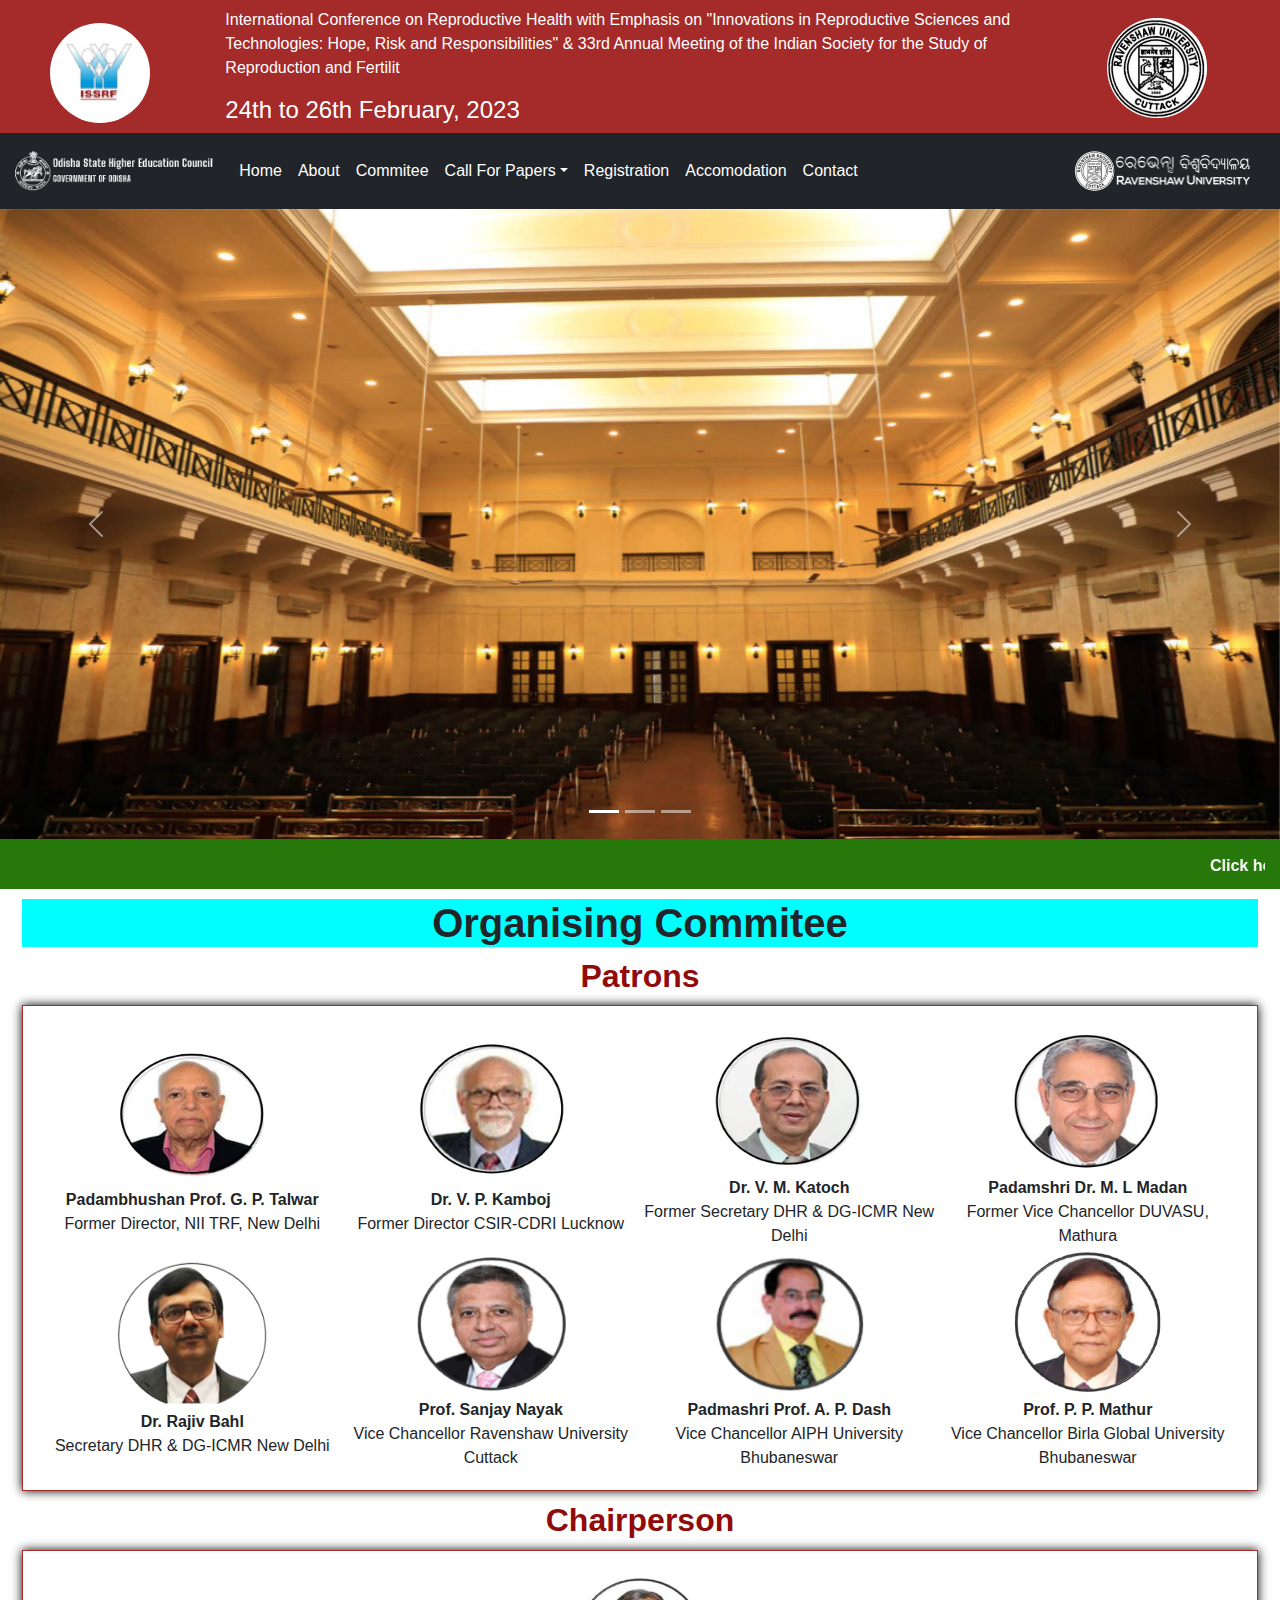
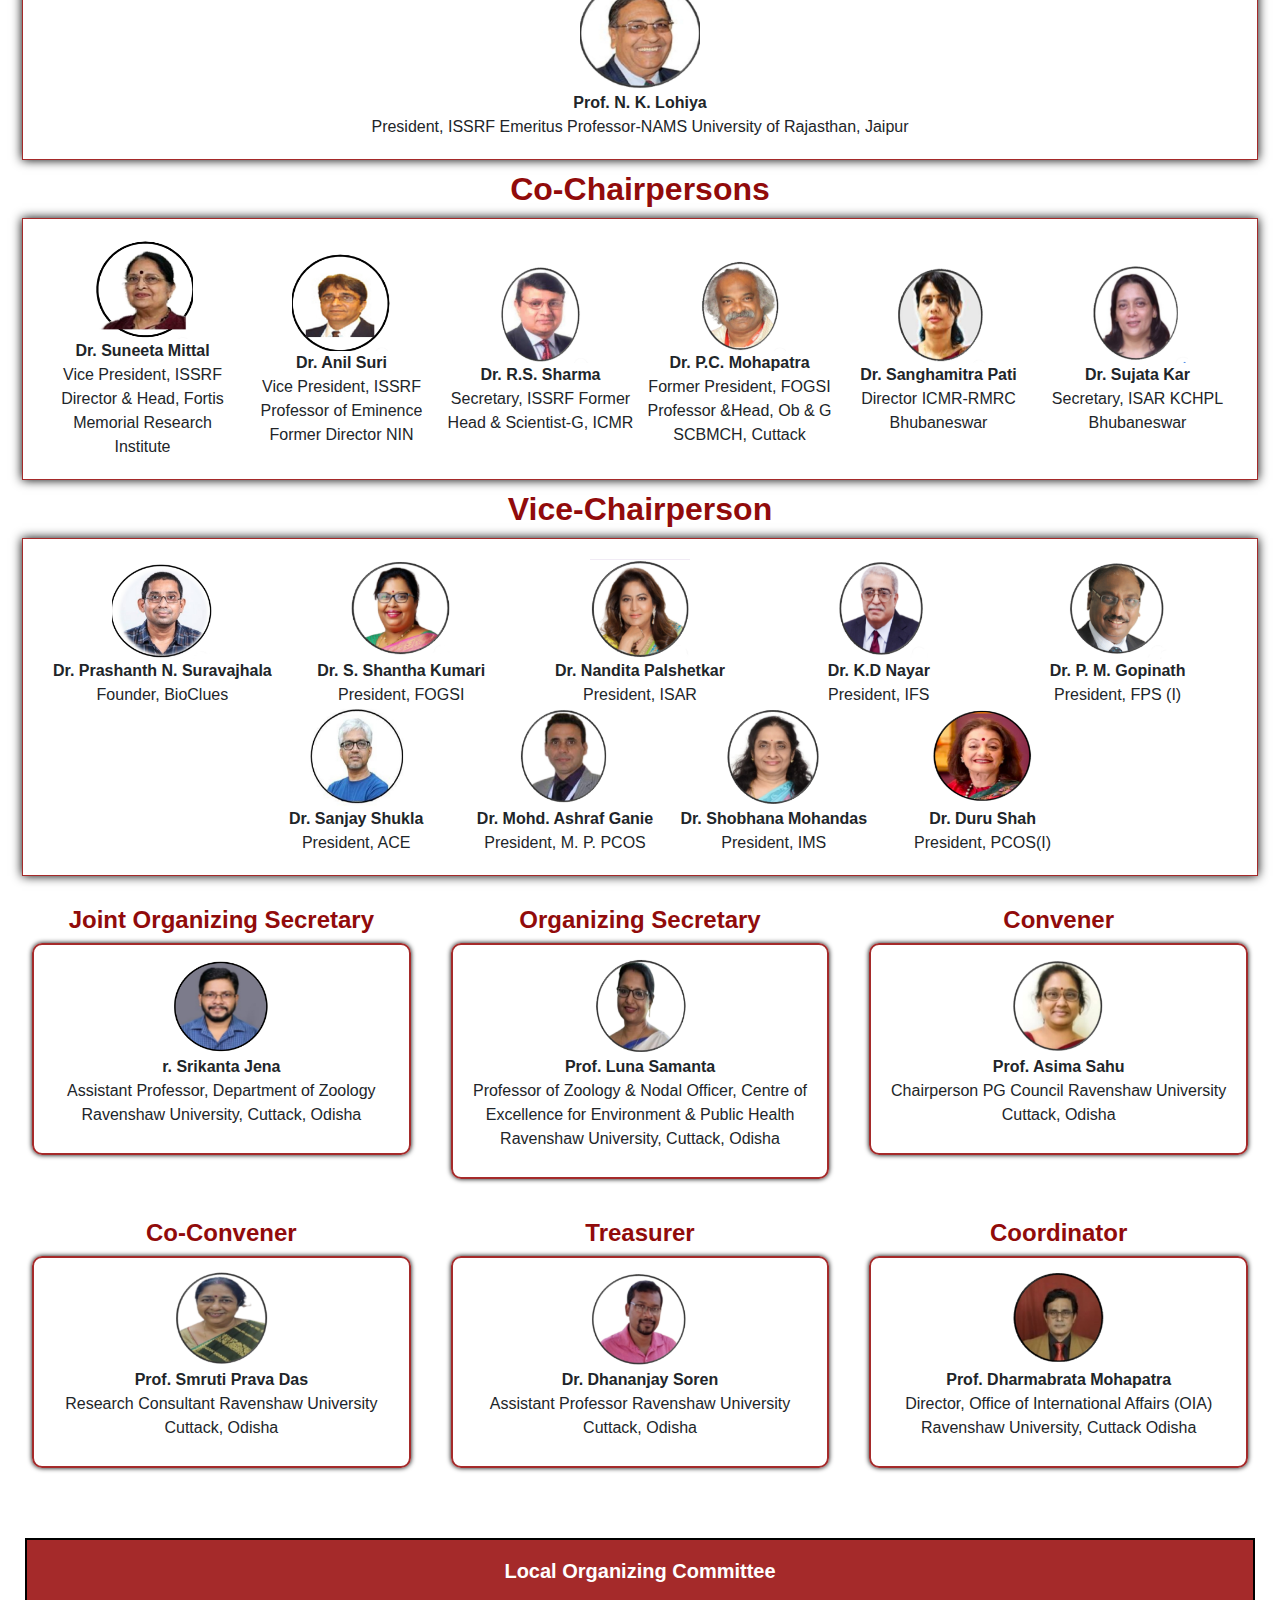
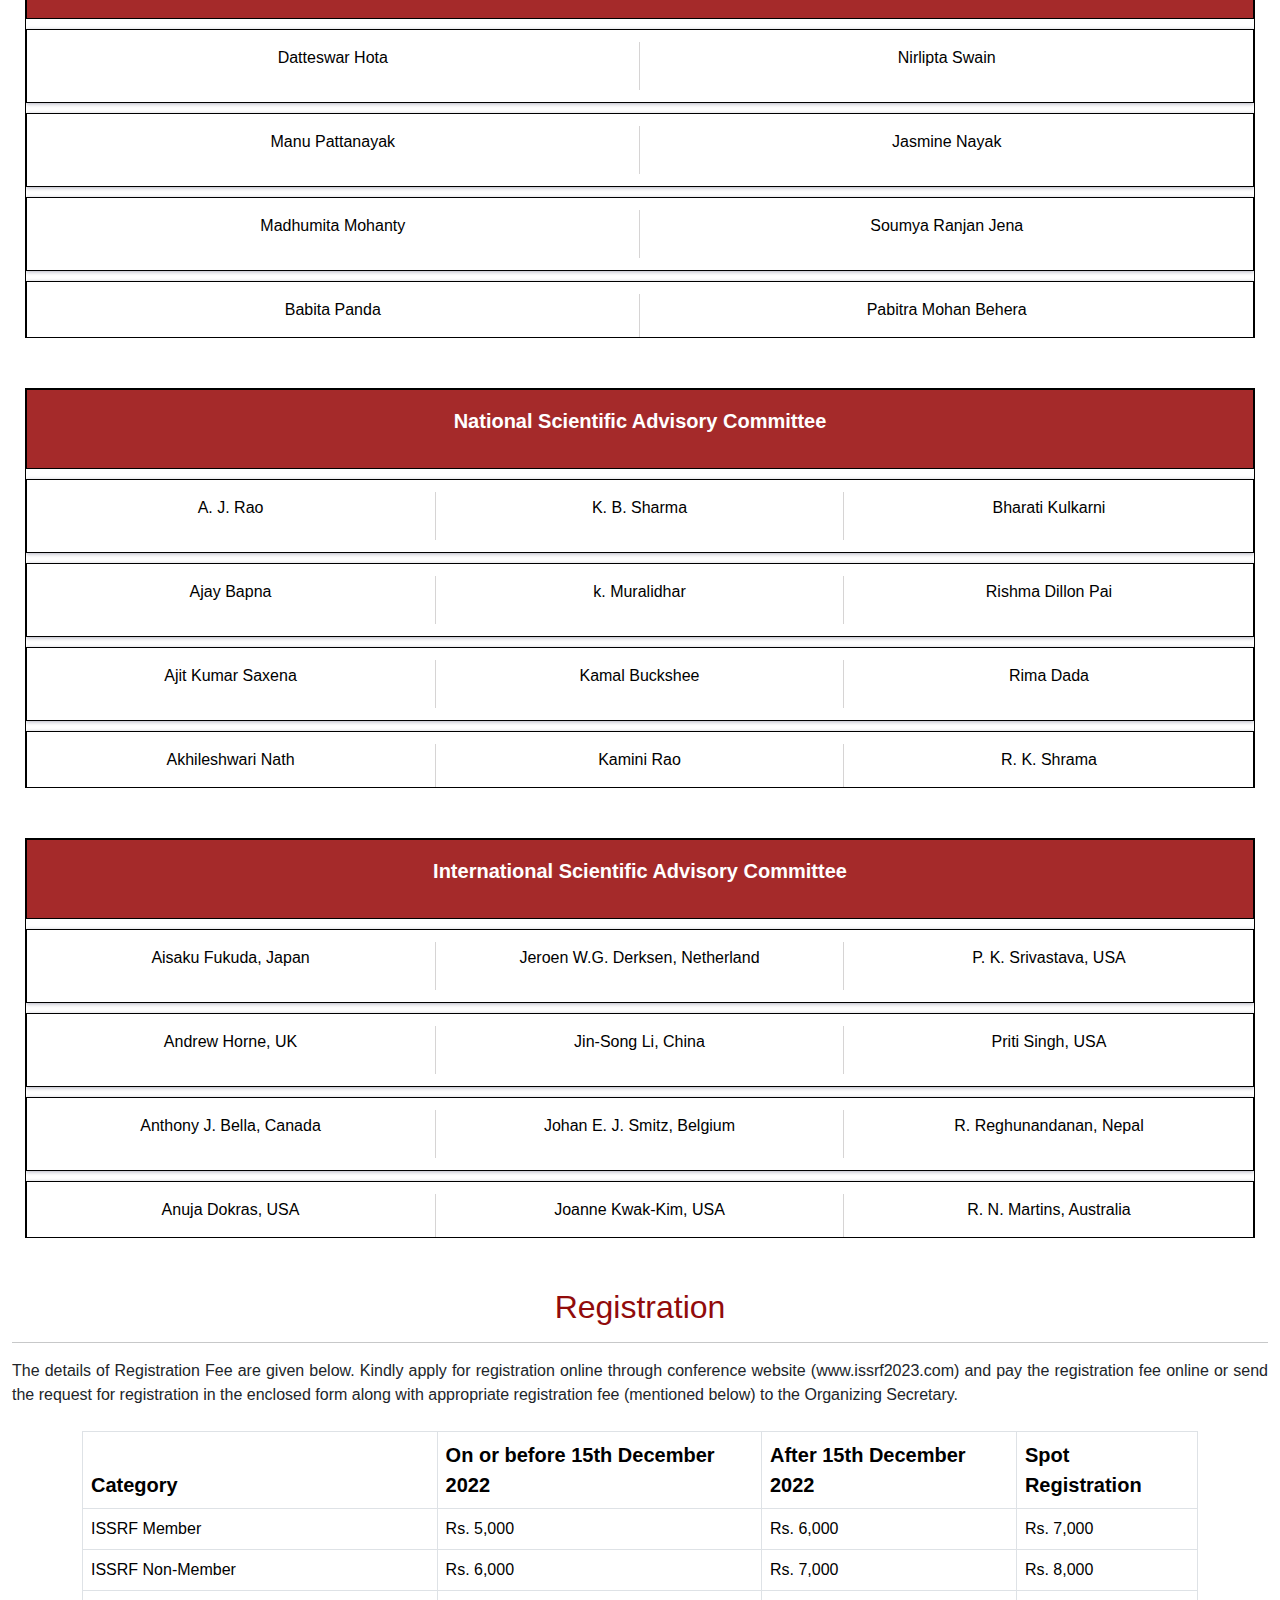
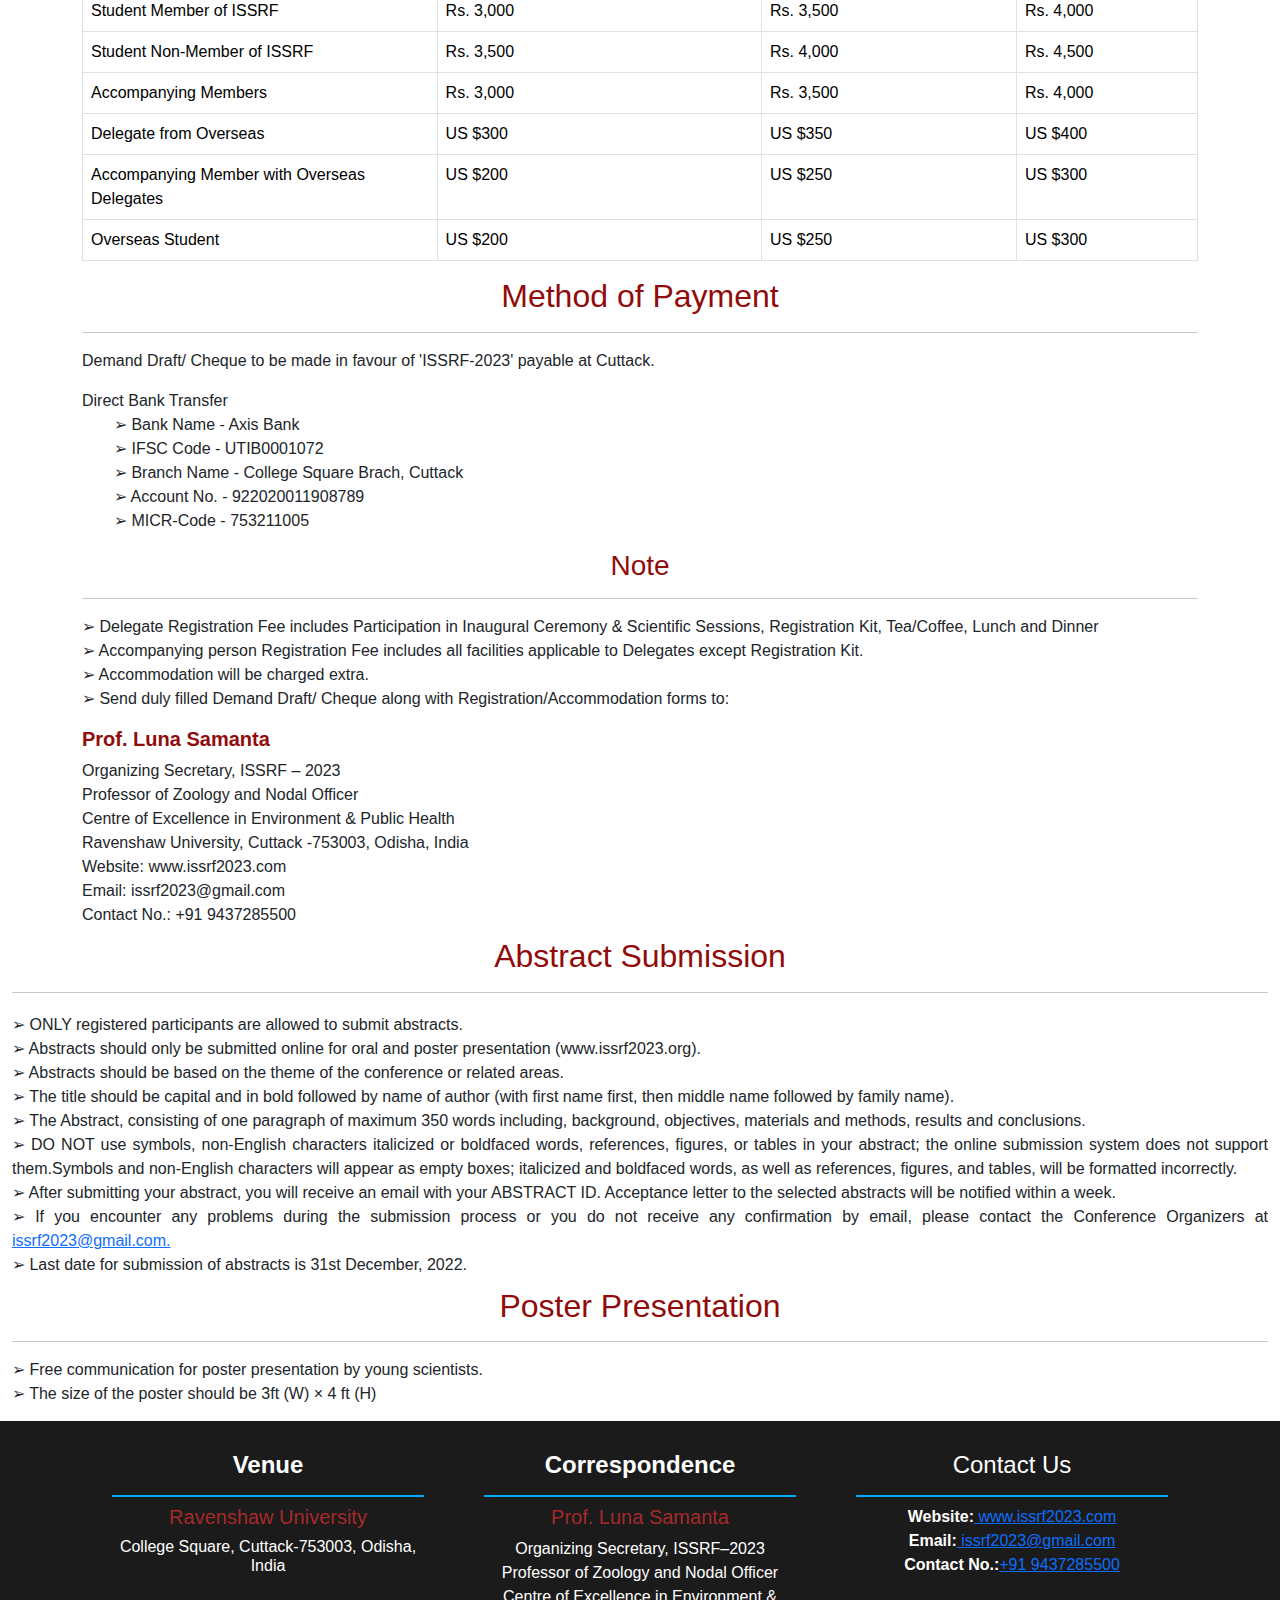
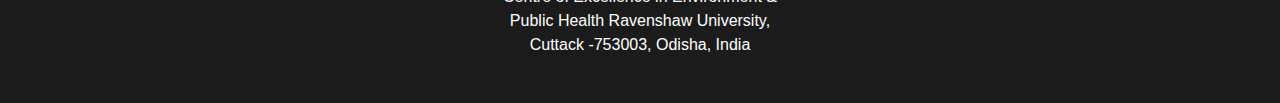
<file: index.html>
<!DOCTYPE html>
<html lang="en">

<head>
    <meta charset="UTF-8">
    <meta http-equiv="X-UA-Compatible" content="IE=edge">
    <meta name="viewport" content="width=device-width, initial-scale=1.0">
    <title>ISSRF-2023</title>
    <link rel="icon" type="image/x-icon" href="LOGOT.ico">
    <link rel="stylesheet" href="style.css">
    <!-- Latest compiled and minified CSS -->
    <link href="https://cdn.jsdelivr.net/npm/bootstrap@5.2.1/dist/css/bootstrap.min.css" rel="stylesheet">

    <!-- Latest compiled JavaScript -->
    <script src="https://cdn.jsdelivr.net/npm/bootstrap@5.2.1/dist/js/bootstrap.bundle.min.js"></script>
</head>

<body>
    <header>
        <!-- logo and objective -->

        <div class="container-fluid header pt-2">
            <div class="row">
                <div class="col-md-2" style="margin-top: 15px;padding-left: 50px;">
                    <a href="index.html"><img src="logo2.jpeg" alt="ISSRF-2023" width="100px" height="100px"
                            style="border-radius:50%"></a>
                </div>
                <div class="col-md-8" style="text-align: left;">
                    <p>International Conference on
                        Reproductive Health with Emphasis on
                        "Innovations in Reproductive Sciences and Technologies:
                        Hope, Risk and Responsibilities"
                        &
                        33rd Annual Meeting of the Indian Society for the Study of
                        Reproduction and Fertilit</p>
                    <h4>24th to 26th February, 2023
                    </h4>
                </div>
                <div class="col-md-2" style="margin-top: 10px;padding: 0 0 10px 40px;">
                    <a href="https://ravenshawuniversity.ac.in" target="_blank"><img src="logo3.png"
                            alt="Ravenshaw University Logo" width="100px" height="100px"></a>
                </div>
            </div>
        </div>
    </header>

    <!-- navigation bar -->

    <nav class="navbar navbar-expand-sm bg-dark navbar-dark sticky-top">
        <div class="container-fluid">
            <a href="#" class="navbar-brand "><img src="ll.png" alt="" width="100%" height="40px"></a>

            <button class="navbar-toggler" type="button" data-bs-toggle="collapse" data-bs-target="#collapsibleNavbar">
                <span class="navbar-toggler-icon"></span>
            </button>

            <div class="collapse navbar-collapse" id="collapsibleNavbar">
                <ul class="navbar-nav">
                    <li class="nav-item">
                        <a class="nav-link" href="index.html" style="color: white; font-weight:500">Home</a>
                    </li>
                    <li class="nav-item">
                        <a class="nav-link" href="About.html" target="_blank"
                            style="color: white; font-weight:500">About</a>
                    </li>
                    <li class="nav-item">
                        <a class="nav-link" href="#commitee" style="color: white; font-weight:500">Commitee</a>
                    </li>

                    <li class="nav-item dropdown">
                        <a class="nav-link dropdown-toggle" href="#" role="button" data-bs-toggle="dropdown"
                            style="color: white; font-weight:500">Call For Papers</a>
                        <ul class="dropdown-menu">
                            <li><a class="dropdown-item" href="#abstract-submission"
                                    style="color: black; font-weight:500">Abstract Submission</a></li>
                            <li><a class="dropdown-item" href="#Poster-Presentation"
                                    style="color: black; font-weight:500">Poster Presentation</a></li>
                        </ul>
                    </li>

                    <li class="nav-item">
                        <a class="nav-link" href="#registration" style="color: white; font-weight:500">Registration</a>
                    </li>
                    <li class="nav-item">
                        <a class="nav-link" target="_blank" href="accomodation.html"
                            style="color: white; font-weight:500">Accomodation</a>
                    </li>
                    <li class="nav-item">
                        <a class="nav-link" href="#contact" style="color: white; font-weight:500">Contact</a>
                    </li>
                </ul>
            </div>
            <a href="#" class="navbar-brand"><img src="logo_2a.png" alt="" width="100%" height="50px"></a>

        </div>
    </nav>

    <!-- Sliding Image -->
    <div class="corousal">
        <!-- Carousel -->
        <div id="demo" class="carousel slide" data-bs-ride="carousel">

            <!-- Indicators/dots -->
            <div class="carousel-indicators">
                <button type="button" data-bs-target="#demo" data-bs-slide-to="0" class="active"></button>
                <button type="button" data-bs-target="#demo" data-bs-slide-to="1"></button>
                <button type="button" data-bs-target="#demo" data-bs-slide-to="2"></button>
            </div>

            <!-- The slideshow/carousel -->
            <div class="carousel-inner">
                <div class="carousel-item active">
                    <img src="1.jpg" alt="Ravenshaw University" class="d-block" style="width:100%; height:70vh">
                </div>
                <div class="carousel-item">
                    <img src="2.jpg" alt="Ravenshaw University" class="d-block" style="width:100%; height:70vh">
                </div>
                <div class="carousel-item">
                    <img src="3.jpg" alt="Ravenshaw University" class="d-block" style="width:100%; height:70vh">
                </div>
            </div>

            <!-- Left and right controls/icons -->
            <button class="carousel-control-prev" type="button" data-bs-target="#demo" data-bs-slide="prev">
                <span class="carousel-control-prev-icon"></span>
            </button>
            <button class="carousel-control-next" type="button" data-bs-target="#demo" data-bs-slide="next">
                <span class="carousel-control-next-icon"></span>
            </button>
        </div>
    </div>
    <!-- Image Slider Section end Here -->

    <!-- Notice Scroll section Start Here -->
    <div class="container-fluid">
        <div class="row">
            <div class="col-sm-12"
                style="height:50px;background-color:#27780a;padding:15px;color:white;font-weight:bold;">
                <marquee scrollamount="5">
                    <a href="#" target="_blank" style="color:white;text-decoration: none;">Click here To Get
                        Notified</a>
                    &nbsp;&nbsp;&nbsp;
                </marquee>
            </div>




            <!-- commitee section starts here -->
            <div class="container " id="commitee">
                <h1
                    style="text-align: center;font-weight: bold;margin: 10px;background-color: aqua;font-family: Arial, Helvetica, sans-serif;">
                    Organising Commitee</h1>


                <!-- patrons -->

                <div class="patrons">
                    <h2
                        style="text-align: center;color: rgb(145, 11, 11);font-family: Verdana, Geneva, Tahoma, sans-serif;font-weight: bold;">
                        Patrons</h2>

                    <div class="scroll">
                        <div class="pics">
                            <div class="item" style="text-align: center;">
                                <img src="gp.jpg" alt="loading..." style="height: 150px;width:150px;"><br>
                                <b> Padambhushan
                                    Prof. G. P. Talwar </b>
                                <div>Former Director, NII
                                    TRF, New Delhi</div>
                            </div>

                            <div class="item" style="text-align: center;">
                                <img src="vp.jpg" alt="loading..." style="height: 150px;width:150px;"><br>
                                <b> Dr. V. P. Kamboj</b>
                                <div>Former Director
                                    CSIR-CDRI
                                    Lucknow</div>
                            </div>

                            <div class="item" style="text-align: center;">
                                <img src="vm.jpg" alt="loading..." style="height: 150px;width:150px;"><br>
                                <b> Dr. V. M. Katoch</b>
                                <div>Former Secretary
                                    DHR & DG-ICMR
                                    New Delhi
                                </div>
                            </div>

                            <div class="item" style="text-align: center;">
                                <img src="ml.jpg" alt="loading..." style="height: 150px;width:150px;"><br>
                                <b>Padamshri
                                    Dr. M. L Madan</b>
                                <div>Former Vice Chancellor
                                    DUVASU, Mathura
                                </div>
                            </div>

                        </div>

                        <div class="pics">
                            <div class="item" style="text-align: center;">
                                <img src="rb.jpg" alt="loading..." style="height: 150px;width:150px;"><br>
                                <b>Dr. Rajiv Bahl
                                </b>
                                <div>Secretary DHR &
                                    DG-ICMR
                                    New Delhi </div>
                            </div>

                            <div class="item" style="text-align: center;">
                                <img src="sn.jpg" alt="loading..." style="height: 150px;width:150px;"><br>
                                <b> Prof. Sanjay Nayak
                                </b>
                                <div>Vice Chancellor
                                    Ravenshaw University
                                    Cuttack
                                </div>
                            </div>

                            <div class="item" style="text-align: center;">
                                <img src="ap.jpg" alt="loading..." style="height: 150px;width:150px;"><br>
                                <b> Padmashri Prof. A. P. Dash </b>
                                <div>Vice Chancellor
                                    AIPH University
                                    Bhubaneswar

                                </div>
                            </div>

                            <div class="item" style="text-align: center;">
                                <img src="pp.jpg" alt="loading..." style="height: 150px;width:150px;"><br>
                                <b>Prof. P. P. Mathur </b>
                                <div>Vice Chancellor
                                    Birla Global University
                                    Bhubaneswar

                                </div>
                            </div>
                        </div>
                    </div>
                </div>

                <!-- Chairperson -->
                <div class="chairp">
                    <h2
                        style="text-align: center;color: rgb(145, 11, 11);font-family: Verdana, Geneva, Tahoma, sans-serif;font-weight: bold;">
                        Chairperson</h2>

                    <div style="text-align: center;" class="mcp">
                        <img src="nk.jpg" alt="loading..." style="height: 120px;width:120px;"><br>
                        <b>Prof. N. K. Lohiya
                        </b>
                        <div>President, ISSRF
                            Emeritus Professor-NAMS
                            University of Rajasthan, Jaipur
                        </div>
                    </div>
                </div>

                <!-- Co-Chairpersons -->
                <div class="cochairp">
                    <h2
                        style="text-align: center;color: rgb(145, 11, 11);font-family: Verdana, Geneva, Tahoma, sans-serif;font-weight: bold;">
                        Co-Chairpersons</h2>

                    <div class="scroll">
                        <div class="pics">
                            <div class="item" style="text-align: center;">
                                <img src="sm.jpg" alt="loading..." style="height: 100px;width:100px;"><br>
                                <b> Dr. Suneeta Mittal </b>
                                <div> Vice President, ISSRF Director & Head, Fortis Memorial Research Institute </div>
                            </div>

                            <div class="item" style="text-align: center;">
                                <img src="as.jpg" alt="loading..." style="height: 100px;width:100px;"><br>
                                <b> Dr. Anil Suri </b>
                                <div>Vice President, ISSRF Professor of Eminence Former Director NIN</div>
                            </div>

                            <div class="item" style="text-align: center;">
                                <img src="rs.jpg" alt="loading..." style="height: 100px;width:100px;"><br>
                                <b> Dr. R.S. Sharma</b>
                                <div>Secretary, ISSRF
                                    Former Head &
                                    Scientist-G, ICMR
                                </div>
                            </div>

                            <div class=" item" style="text-align: center;">
                                <img src="pc.jpg" alt="loading..." style="height: 100px;width:100px;"><br>
                                <b>Dr. P.C. Mohapatra </b>
                                <div>Former President, FOGSI Professor &Head, Ob & G SCBMCH, Cuttack
                                </div>
                            </div>
                            <div class="item" style="text-align: center;">
                                <img src="sp.jpg" alt="loading..." style="height: 100px;width:100px;"><br>
                                <b>Dr. Sanghamitra Pati </b>
                                <div>Director ICMR-RMRC Bhubaneswar
                                </div>
                            </div>
                            <div class="item" style="text-align: center;">
                                <img src="sk.jpg" alt="loading..." style="height: 100px;width:100px;"><br>
                                <b>Dr. Sujata Kar</b>
                                <div>Secretary, ISAR KCHPL Bhubaneswar
                                </div>
                            </div>

                        </div>
                    </div>
                </div>

                <!-- Vice-Chairperson -->

                <div class="vicecp">
                    <h2
                        style="text-align: center;color: rgb(145, 11, 11);font-family: Verdana, Geneva, Tahoma, sans-serif;font-weight: bold;">
                        Vice-Chairperson</h2>


                    <div class="scroll">
                        <div class="pics">

                            <div class="item" style="text-align: center; ">
                                <img src="pns.jpg" alt="loading..." style="height: 100px;width:100px;"><br>
                                <b>Dr. Prashanth N.
                                    Suravajhala
                                </b>
                                <div>Founder, BioClues
                                </div>
                            </div>

                            <div class="item" style="text-align: center;">
                                <img src="ss.jpg" alt="loading..." style="height: 100px;width:100px;"><br>
                                <b>Dr. S. Shantha
                                    Kumari </b>
                                <div>President, FOGSI</div>
                            </div>

                            <div class="item" style="text-align: center;">
                                <img src="np.jpg" alt="loading..." style="height: 100px;width:100px;"><br>
                                <b> Dr. Nandita
                                    Palshetkar</b>
                                <div>President, ISAR
                                </div>
                            </div>

                            <div class=" item" style="text-align: center;">
                                <img src="kd.jpg" alt="loading..." style="height: 100px;width:100px;"><br>
                                <b>Dr. K.D Nayar
                                </b>
                                <div>President, IFS </div>
                            </div>
                            <div class="item" style="text-align: center;">
                                <img src="pm.jpg" alt="loading..." style="height: 100px;width:100px;"><br>
                                <b>Dr. P. M. Gopinath </b>
                                <div>President, FPS (I)
                                </div>
                            </div>

                        </div>

                        <div class="pics r-spc">

                            <div class="item"></div>
                            <div class="item" style="text-align: center;">
                                <img src="dss.jpg" alt="loading..." style="height: 100px;width:100px;"><br>
                                <b>Dr. Sanjay Shukla
                                </b>
                                <div>President, ACE
                                </div>
                            </div>

                            <div class="item" style="text-align: center;">
                                <img src="mag.jpg" alt="loading..." style="height: 100px;width:100px;"><br>
                                <b>Dr. Mohd. Ashraf Ganie </b>
                                <div>President, M. P. PCOS
                                </div>
                            </div>

                            <div class="item" style="text-align: center;">
                                <img src="dsm.jpg" alt="loading..." style="height: 100px;width:100px;"><br>
                                <b>Dr. Shobhana Mohandas
                                </b>
                                <div>President, IMS
                                </div>
                            </div>

                            <div class="item" style="text-align: center;">
                                <img src="ds.jpg" alt="loading..." style="height: 100px;width:100px;"><br>
                                <b>Dr. Duru Shah</b>
                                <div>President, PCOS(I)
                                </div>
                            </div>
                        </div>
                    </div>
                </div>



                <!-- others -->
                <div class="cont">
                    <div class="card">
                        <h4
                            style="text-align: center;color: rgb(145, 11, 11);font-family: Verdana, Geneva, Tahoma, sans-serif;font-weight: bold;">
                            Joint Organizing Secretary</h4>

                        <div class="pro">
                            <img src="sj.jpg" alt="" height="100px" width="100px"><br>
                            <b>r. Srikanta Jena</b>
                            <p>Assistant Professor, Department of Zoology
                                Ravenshaw University, Cuttack, Odisha
                            </p>
                        </div>
                    </div>

                    <div class="card">
                        <h4
                            style="text-align: center;color: rgb(145, 11, 11);font-family: Verdana, Geneva, Tahoma, sans-serif;font-weight: bold;">
                            Organizing Secretary</h4>
                        <div class="pro">
                            <img src="ls.jpg " alt="" height="100px" width="100px"><br>
                            <b>Prof. Luna Samanta</b>
                            <p>Professor of Zoology & Nodal Officer, Centre
                                of Excellence for Environment & Public Health
                                Ravenshaw University, Cuttack, Odisha
                            </p>
                        </div>
                    </div>

                    <div class="card">
                        <h4
                            style="text-align: center;color: rgb(145, 11, 11);font-family: Verdana, Geneva, Tahoma, sans-serif;font-weight: bold;">
                            Convener
                        </h4>
                        <div class="pro">
                            <img src="pas.jpg" alt="" height="100px" width="100px"><br>
                            <b>Prof. Asima Sahu</b>
                            <p>Chairperson PG Council
                                Ravenshaw University
                                Cuttack, Odisha
                            </p>
                        </div>
                    </div>
                </div>
                <div class="cont">
                    <div class="card">
                        <h4
                            style="text-align: center;color: rgb(145, 11, 11);font-family: Verdana, Geneva, Tahoma, sans-serif;font-weight: bold;">
                            Co-Convener
                        </h4>
                        <div class="pro">
                            <img src="spd.jpg" alt="" height="100px" width="100px"><br>
                            <b>Prof. Smruti Prava Das
                            </b>
                            <p>Research Consultant
                                Ravenshaw University
                                Cuttack, Odisha
                            </p>
                        </div>
                    </div>
                    <div class="card">
                        <h4
                            style="text-align: center;color: rgb(145, 11, 11);font-family: Verdana, Geneva, Tahoma, sans-serif;font-weight: bold;">
                            Treasurer</h4>
                        <div class="pro">
                            <img src="dds.jpg" alt="" height="100px" width="100px"><br>
                            <b>Dr. Dhananjay Soren
                            </b>
                            <p>Assistant Professor
                                Ravenshaw University
                                Cuttack, Odisha
                            </p>
                        </div>
                    </div>
                    <div class="card">
                        <h4
                            style="text-align: center;color: rgb(145, 11, 11);font-family: Verdana, Geneva, Tahoma, sans-serif;font-weight: bold;">
                            Coordinator </h4>
                        <div class="pro">
                            <img src="pdm.jpg" alt="" height="100px" width="100px"><br>
                            <b>Prof. Dharmabrata
                                Mohapatra
                            </b>
                            <p>Director, Office of International
                                Affairs (OIA) Ravenshaw
                                University, Cuttack Odisha

                            </p>
                        </div>
                    </div>
                </div>
            </div>


            <!-- International Scientific Advisory Committe section -->
            <div class="tbl">
                <div class="card1">
                    <div class="table-container">
                        <div class="table-row table-head">
                            <div class="table-data first-data">
                                <p style="font-size: 20px;">Local Organizing Committee</p>
                            </div>
                        </div>
                        <div class="table-row">
                            <div class="table-data first-data">
                                <p>Datteswar Hota</p>
                            </div>
                            <div class="table-data last-cell">
                                <p>Nirlipta Swain</p>
                            </div>
                        </div>
                        <div class="table-row">
                            <div class="table-data first-data">
                                <p>Manu Pattanayak</p>
                            </div>
                            <div class="table-data last-cell">
                                <p>Jasmine Nayak</p>
                            </div>
                        </div>
                        <div class="table-row">
                            <div class="table-data first-data">
                                <p>Madhumita Mohanty</p>
                            </div>
                            <div class="table-data last-cell">
                                <p>Soumya Ranjan Jena</p>
                            </div>
                        </div>
                        <div class="table-row">
                            <div class="table-data first-data">
                                <p>Babita Panda</p>
                            </div>
                            <div class="table-data last-cell">
                                <p>Pabitra Mohan Behera</p>
                            </div>
                        </div>
                        <div class="table-row">
                            <div class="table-data first-data">
                                <p>Bhagyalaxmi Nayak </p>
                            </div>
                            <div class="table-data last-cell">
                                <p>Phalguni Patro </p>
                            </div>
                        </div>
                        <div class="table-row">
                            <div class="table-data first-data">
                                <p>Lipika Patnaik </p>
                            </div>
                            <div class="table-data last-cell">
                                <p>Rohani Nayak</p>
                            </div>
                        </div>
                        <div class="table-row">
                            <div class="table-data first-data">
                                <p>Dipti Raut </p>
                            </div>
                            <div class="table-data last-cell">
                                <p>Sovna Senapati </p>
                            </div>
                        </div>
                        <div class="table-row">
                            <div class="table-data first-data">
                                <p>Manorama Patri</p>
                            </div>
                            <div class="table-data last-cell">
                                <p>Chidananda Dash</p>
                            </div>
                        </div>
                        <div class="table-row">
                            <div class="table-data first-data">
                                <p>Lipika Moharana</p>
                            </div>
                            <div class="table-data last-cell">
                                <p>Sweta Singh </p>
                            </div>
                        </div>
                        <div class="table-row">
                            <div class="table-data first-data">
                                <p>Sayamstuti Pattanaik</p>
                            </div>
                        </div>
                    </div>
                </div>
                <div class="card2">
                    <!-- National Scientific Advisory Committee -->
                    <div class="table-container">
                        <div class="table-row table-head">
                            <div class="table-data first-data">
                                <p style="font-size: 20px;">National Scientific Advisory Committee</p>
                            </div>
                        </div>
                        <div class="table-row">
                            <div class="table-data first-data">
                                <p>A. J. Rao</p>
                            </div>
                            <div class="table-data">
                                <p>K. B. Sharma</p>
                            </div>
                            <div class="table-data last-cell">
                                <p>Bharati Kulkarni</p>
                            </div>
                        </div>
                        <div class="table-row">
                            <div class="table-data first-data">
                                <p>Ajay Bapna</p>
                            </div>
                            <div class="table-data">
                                <p>k. Muralidhar</p>
                            </div>
                            <div class="table-data last-cell">
                                <p>Rishma Dillon Pai</p>
                            </div>
                        </div>
                        <div class="table-row">
                            <div class="table-data first-data">
                                <p>Ajit Kumar Saxena</p>
                            </div>
                            <div class="table-data">
                                <p>Kamal Buckshee</p>
                            </div>
                            <div class="table-data last-cell">
                                <p>Rima Dada</p>
                            </div>
                        </div>
                        <div class="table-row">
                            <div class="table-data first-data">
                                <p>Akhileshwari Nath
                                </p>
                            </div>
                            <div class="table-data">
                                <p>Kamini Rao </p>
                            </div>
                            <div class="table-data last-cell">
                                <p>R. K. Shrama</p>
                            </div>
                        </div>
                        <div class="table-row">
                            <div class="table-data first-data">
                                <p>Alka Kriplani</p>
                            </div>
                            <div class="table-data">
                                <p>Kiran Katoch
                                </p>
                            </div>
                            <div class="table-data last-cell">
                                <p>Rita Singh</p>
                            </div>
                        </div>
                        <div class="table-row">
                            <div class="table-data first-data">
                                <p>Arun Chougule
                                </p>
                            </div>
                            <div class="table-data">
                                <p>Krishna Mohan </p>
                            </div>
                            <div class="table-data last-cell">
                                <p>Rupesh K. Srivastava </p>
                            </div>
                        </div>
                        <div class="table-row">
                            <div class="table-data first-data">
                                <p>Arvind Goyal </p>
                            </div>
                            <div class="table-data">
                                <p>M. Aruldhas</p>
                            </div>
                            <div class="table-data last-cell">
                                <p>Sunil Kumar</p>
                            </div>
                        </div>
                        <div class="table-row">
                            <div class="table-data first-data">
                                <p>Ashok Purohit </p>
                            </div>
                            <div class="table-data">
                                <p>M. A. Akbarsha
                                </p>
                            </div>
                            <div class="table-data last-cell">
                                <p>S. C. Josh</p>
                            </div>
                        </div>
                        <div class="table-row">
                            <div class="table-data first-data">
                                <p>Ashutosh Halder</p>
                            </div>
                            <div class="table-data">
                                <p>M. Rajalakshmi </p>
                            </div>
                            <div class="table-data last-cell">
                                <p>S. K. Chaube</p>
                            </div>
                        </div>
                        <div class="table-row">
                            <div class="table-data first-data">
                                <p>B. Manivannan </p>
                            </div>
                            <div class="table-data">
                                <p>Malini Laloraya</p>
                            </div>
                            <div class="table-data last-cell">
                                <p>S. K. Guha</p>
                            </div>
                        </div>
                        <div class="table-row">
                            <div class="table-data first-data">
                                <p>B. N. Saxena </p>
                            </div>
                            <div class="table-data">
                                <p>M. Kasturi</p>
                            </div>
                            <div class="table-data last-cell">
                                <p>S. K. Gupta </p>
                            </div>
                        </div>
                        <div class="table-row">
                            <div class="table-data first-data">
                                <p>B. Lal Gupta</p>
                            </div>
                            <div class="table-data">
                                <p>M. L. Swarankar</p>
                            </div>
                            <div class="table-data last-cell">
                                <p>S. M. K. Naqvi</p>
                            </div>
                        </div>
                        <div class="table-row">
                            <div class="table-data first-data">
                                <p>B. S. Shah
                                </p>
                            </div>
                            <div class="table-data">
                                <p>M. R. Jain</p>
                            </div>
                            <div class="table-data last-cell">
                                <p>S. K. Adiga </p>
                            </div>
                        </div>
                        <div class="table-row">
                            <div class="table-data first-data">
                                <p>Chandana Haldar</p>
                            </div>
                            <div class="table-data">
                                <p>M. S. Chauhan</p>
                            </div>
                            <div class="table-data last-cell">
                                <p>S. S. Hundal </p>
                            </div>
                        </div>
                        <div class="table-row">
                            <div class="table-data first-data">
                                <p>D. K. Mishra</p>
                            </div>
                            <div class="table-data">
                                <p>Narendra Malhotra</p>
                            </div>
                            <div class="table-data last-cell">
                                <p>Sadhna Desai</p>
                            </div>
                        </div>
                        <div class="table-row">
                            <div class="table-data first-data">
                                <p>Deepa Bhartiya</p>
                            </div>
                            <div class="table-data">
                                <p>Neena Malhotra</p>
                            </div>
                            <div class="table-data last-cell">
                                <p>Sanjeev Sharma</p>
                            </div>
                        </div>
                        <div class="table-row">
                            <div class="table-data first-data">
                                <p>Deepak Modi </p>
                            </div>
                            <div class="table-data">
                                <p>Neeta Singh </p>
                            </div>
                            <div class="table-data last-cell">
                                <p>Seema Srivastava </p>
                            </div>
                        </div>
                        <div class="table-row">
                            <div class="table-data first-data">
                                <p>D. N. Sharma </p>
                            </div>
                            <div class="table-data">
                                <p>Nidhi Patni</p>
                            </div>
                            <div class="table-data last-cell">
                                <p>Srabani Mukherjee </p>
                            </div>
                        </div>
                        <div class="table-row">
                            <div class="table-data first-data">
                                <p>Feeruza Parikh </p>
                            </div>
                            <div class="table-data">
                                <p>P. C. Mali </p>
                            </div>
                            <div class="table-data last-cell">
                                <p>Shalini Singh</p>
                            </div>
                        </div>
                        <div class="table-row">
                            <div class="table-data first-data">
                                <p>Gautam Khastgir</p>
                            </div>
                            <div class="table-data">
                                <p>P. K. Chaturvedi </p>
                            </div>
                            <div class="table-data last-cell">
                                <p>Shivam Priyadarshi</p>
                            </div>
                        </div>
                        <div class="table-row">
                            <div class="table-data first-data">
                                <p>Gaya Prasad </p>
                            </div>
                            <div class="table-data">
                                <p>P. J. John</p>
                            </div>
                            <div class="table-data last-cell">
                                <p>Shio Kumar Singh</p>
                            </div>
                        </div>
                        <div class="table-row">
                            <div class="table-data first-data">
                                <p>G. K. Rath</p>
                            </div>
                            <div class="table-data">
                                <p>Pankaj Talwar </p>
                            </div>
                            <div class="table-data last-cell">
                                <p>Sonia Malik</p>
                            </div>
                        </div>
                        <div class="table-row">
                            <div class="table-data first-data">
                                <p>Geetanjali Sachdeva </p>
                            </div>
                            <div class="table-data">
                                <p>Prabhjot Singh</p>
                            </div>
                            <div class="table-data last-cell">
                                <p>Sudha Prasad </p>
                            </div>
                        </div>
                        <div class="table-row">
                            <div class="table-data first-data">
                                <p>H. N. Verma</p>
                            </div>
                            <div class="table-data">
                                <p>Pradeep Bhatnagar</p>
                            </div>
                            <div class="table-data last-cell">
                                <p>Sudhaa Sharma</p>
                            </div>
                        </div>
                        <div class="table-row">
                            <div class="table-data first-data">
                                <p>Hemant Malhotra</p>
                            </div>
                            <div class="table-data">
                                <p>Priyanka Mathur</p>
                            </div>
                            <div class="table-data last-cell">
                                <p>T. Rajkumar</p>
                            </div>
                        </div>
                        <div class="table-row">
                            <div class="table-data first-data">
                                <p>Indira Hinduja</p>
                            </div>
                            <div class="table-data">
                                <p>Purnendu Ghosh</p>
                            </div>
                            <div class="table-data last-cell">
                                <p>T. C. Sadasukhi</p>
                            </div>
                        </div>
                        <div class="table-row">
                            <div class="table-data first-data">
                                <p>J. B. Sharma</p>
                            </div>
                            <div class="table-data">
                                <p>Rakesh Kumar</p>
                            </div>
                            <div class="table-data last-cell">
                                <p>T. G. Shrivastava</p>
                            </div>
                        </div>
                        <div class="table-row">
                            <div class="table-data first-data">
                                <p>Jayanti Mania Pramanik </p>
                            </div>
                            <div class="table-data">
                                <p>Rajeev Singh</p>
                            </div>
                            <div class="table-data last-cell">
                                <p>Umesh Rai</p>
                            </div>
                        </div>
                        <div class="table-row">
                            <div class="table-data first-data">
                                <p>Koel Chowdhary</p>
                            </div>
                            <div class="table-data">
                                <p>Rashmi Sisodia</p>
                            </div>
                            <div class="table-data last-cell">
                                <p>Vikash Swarankar</p>
                            </div>

                        </div>
                    </div>
                    <!-- international scientific Advisory Committee -->

                </div>
                <div class="card3">
                    <div class="table-container">
                        <div class="table-row table-head">
                            <div class="table-data first-data">
                                <p style="font-size: 20px;">International Scientific Advisory Committee</p>
                            </div>
                        </div>
                        <div class="table-row">
                            <div class="table-data first-data">
                                <p>Aisaku Fukuda, Japan</p>
                            </div>
                            <div class="table-data">
                                <p>Jeroen W.G. Derksen,
                                    Netherland </p>
                            </div>
                            <div class="table-data last-cell">
                                <p>P. K. Srivastava, USA
                                </p>
                            </div>
                        </div>
                        <div class="table-row">
                            <div class="table-data first-data">
                                <p>Andrew Horne, UK</p>
                            </div>
                            <div class="table-data">
                                <p>Jin-Song Li, China</p>
                            </div>
                            <div class="table-data last-cell">
                                <p>Priti Singh, USA </p>
                            </div>
                        </div>
                        <div class="table-row">
                            <div class="table-data first-data">
                                <p>Anthony J. Bella, Canada</p>
                            </div>
                            <div class="table-data">
                                <p>Johan E. J. Smitz, Belgium</p>
                            </div>
                            <div class="table-data last-cell">
                                <p>R. Reghunandanan, Nepal</p>
                            </div>
                        </div>
                        <div class="table-row">
                            <div class="table-data first-data">
                                <p>Anuja Dokras, USA </p>
                            </div>
                            <div class="table-data">
                                <p>Joanne Kwak-Kim, USA </p>
                            </div>
                            <div class="table-data last-cell">
                                <p>R. N. Martins, Australia
                                </p>
                            </div>
                        </div>
                        <div class="table-row">
                            <div class="table-data first-data">
                                <p>Armand Zini, Canada</p>
                            </div>
                            <div class="table-data">
                                <p>John Dixon, Australia
                                </p>
                            </div>
                            <div class="table-data last-cell">
                                <p>Raju Thomas, USA</p>
                            </div>
                        </div>
                        <div class="table-row">
                            <div class="table-data first-data">
                                <p>Ashok Agarwal, USA </p>
                            </div>
                            <div class="table-data">
                                <p>J. P. Bonde, Denmark
                                </p>
                            </div>
                            <div class="table-data last-cell">
                                <p>Ralf Henkel, South Africa </p>
                            </div>
                        </div>
                        <div class="table-row">
                            <div class="table-data first-data">
                                <p>Atsushi Fukui, Japan</p>
                            </div>
                            <div class="table-data">
                                <p>Joseph S. Sanfilippo, USA</p>
                            </div>
                            <div class="table-data last-cell">
                                <p>Ramadan Saleh, Egypt</p>
                            </div>
                        </div>
                        <div class="table-row">
                            <div class="table-data first-data">
                                <p>Aucky Hinting, Indonesia</p>
                            </div>
                            <div class="table-data">
                                <p>K. M. J. Menon, USA
                                </p>
                            </div>
                            <div class="table-data last-cell">
                                <p>Ramon Parson, USA
                                </p>
                            </div>
                        </div>
                        <div class="table-row">
                            <div class="table-data first-data">
                                <p>Augustine Peter, USA </p>
                            </div>
                            <div class="table-data">
                                <p>Kurt T. Barnhart, USA</p>
                            </div>
                            <div class="table-data last-cell">
                                <p>Remah M. Kamel, UK</p>
                            </div>
                        </div>
                        <div class="table-row">
                            <div class="table-data first-data">
                                <p>Benjamin G. Neel, USA</p>
                            </div>
                            <div class="table-data">
                                <p>Kutluk Oktay, USA</p>
                            </div>
                            <div class="table-data last-cell">
                                <p>Ricardo Azziz, USA </p>
                            </div>
                        </div>
                        <div class="table-row">
                            <div class="table-data first-data">
                                <p>Carlo Ticconi, Italy</p>
                            </div>
                            <div class="table-data">
                                <p>Lesley Regan, UK </p>
                            </div>
                            <div class="table-data last-cell">
                                <p>Ricardo P Bertolla, Brazil </p>
                            </div>
                        </div>
                        <div class="table-row">
                            <div class="table-data first-data">
                                <p>Carolyn Westhoff, USA</p>
                            </div>
                            <div class="table-data">
                                <p>Lifang Liu, Belgium </p>
                            </div>
                            <div class="table-data last-cell">
                                <p>Richard G. Stock, USA </p>
                            </div>
                        </div>
                        <div class="table-row">
                            <div class="table-data first-data">
                                <p>Christiani A. Amorim, Belgium </p>
                            </div>
                            <div class="table-data">
                                <p>Louise A. Brinton, USA
                                </p>
                            </div>
                            <div class="table-data last-cell">
                                <p>Robert Clarke, USA</p>
                            </div>
                        </div>
                        <div class="table-row">
                            <div class="table-data first-data">
                                <p>C. V. Rao, USA </p>
                            </div>
                            <div class="table-data">
                                <p>Luca Gianaroli, Italy</p>
                            </div>
                            <div class="table-data last-cell">
                                <p>Robert Gilchrist, Australia</p>
                            </div>
                        </div>
                        <div class="table-row">
                            <div class="table-data first-data">
                                <p>D Durairajanayagam, Malaysia</p>
                            </div>
                            <div class="table-data">
                                <p>Manohar Prasad Joshi, Nepal </p>
                            </div>
                            <div class="table-data last-cell">
                                <p>Robert J. Aitken, Australia </p>
                            </div>
                        </div>
                        <div class="table-row">
                            <div class="table-data first-data">
                                <p>David Baltimore, California </p>
                            </div>
                            <div class="table-data">
                                <p>Mansoor R. Mirza, Denmark</p>
                            </div>
                            <div class="table-data last-cell">
                                <p>S. Gordts, Belgium
                                </p>
                            </div>
                        </div>
                        <div class="table-row">
                            <div class="table-data first-data">
                                <p>David J. Handelsman, Australia</p>
                            </div>
                            <div class="table-data">
                                <p>Marc Timmers, Netherland </p>
                            </div>
                            <div class="table-data last-cell">
                                <p>Safaa Al-Hasani, Germany</p>
                            </div>
                        </div>
                        <div class="table-row">
                            <div class="table-data first-data">
                                <p>Daulat R. P. Tulsiani, USA</p>
                            </div>
                            <div class="table-data">
                                <p>Maribel Almonte, Switzerland</p>
                            </div>
                            <div class="table-data last-cell">
                                <p>Sandro Esteves, Brazil
                                </p>
                            </div>
                        </div>
                        <div class="table-row">
                            <div class="table-data first-data">
                                <p>Elof Johansson, USA </p>
                            </div>
                            <div class="table-data">
                                <p>Marisa S. Bartolomei, USA </p>
                            </div>
                            <div class="table-data last-cell">
                                <p>Sezgin Güneş, Turkey</p>
                            </div>
                        </div>
                        <div class="table-row">
                            <div class="table-data first-data">
                                <p>Emanuele Cencini, Italy</p>
                            </div>
                            <div class="table-data">
                                <p>Markus Margreiter, Vienna</p>
                            </div>
                            <div class="table-data last-cell">
                                <p>Silvia Daher, Brazil </p>
                            </div>
                        </div>
                        <div class="table-row">
                            <div class="table-data first-data">
                                <p>Eun Mi Chang, Seoul</p>
                            </div>
                            <div class="table-data">
                                <p>Martha Hickey, Australia</p>
                            </div>
                            <div class="table-data last-cell">
                                <p>Stefan Schlatt, Germany /p>
                            </div>
                        </div>
                        <div class="table-row">
                            <div class="table-data first-data">
                                <p>F.E. Van Leeuwen, Netherland</p>
                            </div>
                            <div class="table-data">
                                <p>Matteo Lambertini, Italy</p>
                            </div>
                            <div class="table-data last-cell">
                                <p>Stephen J. Chanock, USA</p>
                            </div>
                        </div>
                        <div class="table-row">
                            <div class="table-data first-data">
                                <p>Fran Balkwill, UK</p>
                            </div>
                            <div class="table-data">
                                <p>Mohamed Arafa, UAE</p>
                            </div>
                            <div class="table-data last-cell">
                                <p>Steven J. Burakoff, USA
                                </p>
                            </div>
                        </div>
                        <div class="table-row">
                            <div class="table-data first-data">
                                <p>George W. Smith, USA</p>
                            </div>
                            <div class="table-data">
                                <p>Nelinda C. P. Pangilinan,
                                    Philippens
                                </p>
                            </div>
                            <div class="table-data last-cell">
                                <p>Surendra Sharma, USA </p>
                            </div>
                        </div>
                        <div class="table-row">
                            <div class="table-data first-data">
                                <p>Greg FitzHarris, Canada</p>
                            </div>
                            <div class="table-data">
                                <p>Nick Wright, UK</p>
                            </div>
                            <div class="table-data last-cell">
                                <p>Suresh C Sikka, USA </p>
                            </div>
                        </div>
                        <div class="table-row">
                            <div class="table-data first-data">
                                <p>Hari Om Goyal, USA </p>
                            </div>
                            <div class="table-data">
                                <p>Nina Bhardwaj, USA
                                </p>
                            </div>
                            <div class="table-data last-cell">
                                <p>Toby T. Hecht, USA </p>
                            </div>
                        </div>
                        <div class="table-row">
                            <div class="table-data first-data">
                                <p>H. L. Gabelnick, USA</p>
                            </div>
                            <div class="table-data">
                                <p>Om Sharma, USA</p>
                            </div>
                            <div class="table-data last-cell">
                                <p>Trevor G. Cooper, China
                                </p>
                            </div>
                        </div>
                        <div class="table-row">
                            <div class="table-data first-data">
                                <p>Hemashree Rajesh, Singapore</p>
                            </div>
                            <div class="table-data">
                                <p>Paola A. Gehrig, USA</p>
                            </div>
                            <div class="table-data last-cell">
                                <p>U. R. Markert, Germany </p>
                            </div>
                        </div>
                        <div class="table-row">
                            <div class="table-data first-data">
                                <p>Henry Alexander, Germany</p>
                            </div>
                            <div class="table-data">
                                <p>Partricia Morris, USA </p>
                            </div>
                            <div class="table-data last-cell">
                                <p>Vikram S. Talaulikar, UK</p>
                            </div>

                        </div>
                        <div class="table-row">
                            <div class="table-data first-data">
                                <p>Ilpo Huhtaniemi, Finland</p>
                            </div>
                            <div class="table-data">
                                <p>Paul Devroey, Belgium</p>
                            </div>
                            <div class="table-data last-cell">
                                <p>V. K. Moudgil, USA</p>
                            </div>

                        </div>
                        <div class="table-row">
                            <div class="table-data first-data">
                                <p>Jacqueline S. Jeruss, USA</p>
                            </div>
                            <div class="table-data">
                                <p>Pires S. Eusebio, USA </p>
                            </div>
                            <div class="table-data last-cell">
                                <p>William Ledger, Australia</p>
                            </div>

                        </div>
                        <div class="table-row">
                            <div class="table-data first-data">
                                <p>James L. Gully, USA </p>
                            </div>
                            <div class="table-data">
                                <p>Perrine Capmas, France
                                </p>
                            </div>
                            <div class="table-data last-cell">
                                <p>Xiaoli Yang, China </p>
                            </div>

                        </div>
                        <div class="table-row">
                            <div class="table-data first-data">
                                <p>James H. Doroshow, USA</p>
                            </div>
                            <div class="table-data">
                                <p>Pontus Aspenström, Sweden</p>
                            </div>
                            <div class="table-data last-cell">
                                <p>Yi-Fei Wang, China </p>
                            </div>

                        </div>
                        <div class="table-row">
                            <div class="table-data first-data">
                                <p>Jane Norman, UK</p>
                            </div>
                            <div class="table-data">
                                <p></p>
                            </div>
                            <div class="table-data last-cell">
                                <p>Yoshiharu Morimoto, Japan </p>
                            </div>

                        </div>
                        <div class="table-row">
                            <div class="table-data first-data">
                                <p>Jens Vanselow, Germany </p>
                            </div>
                            <div class="table-data">
                                <p></p>
                            </div>
                            <div class="table-data last-cell">
                                <p>Zavka Veleva, Finland
                                </p>
                            </div>

                        </div>
                    </div>
                </div>
            </div>

            <!-- registration section starts Here -->
            <div class="container" id="registration">
                <h2
                    style="text-align: center;color: rgb(145, 11, 11);font-family: Verdana, Geneva, Tahoma, sans-serif;">
                    Registration</h2>
                <hr>
                <div class="pg" style="text-align:justify;">The details of Registration Fee are given below. Kindly
                    apply for registration online through
                    conference website (www.issrf2023.com) and pay the registration fee online or send the request for
                    registration in the enclosed form along with appropriate registration fee (mentioned below) to the
                    Organizing Secretary.
                </div>
                <div class="container mt-4">
                    <div class="row">
                        <div class="table-responsive">
                            <table class="table table-bordered">
                                <thead class="table-head" style="font-size:20px">
                                    <tr>
                                        <th>Category </th>
                                        <th>On or before 15th
                                            December 2022</th>
                                        <th>After 15th
                                            December 2022</th>
                                        <th>Spot
                                            Registration</th>
                                    </tr>
                                </thead>
                                <tbody>
                                    <tr>
                                        <td>ISSRF Member</td>
                                        <td>Rs. 5,000 </td>
                                        <td>Rs. 6,000</td>
                                        <td>Rs. 7,000</td>
                                    </tr>
                                    <tr>
                                        <td>ISSRF Non-Member</td>
                                        <td>Rs. 6,000</td>
                                        <td>Rs. 7,000</td>
                                        <td>Rs. 8,000</td>
                                    </tr>
                                    <tr>
                                        <td>Student Member of ISSRF</td>
                                        <td>Rs. 3,000</td>
                                        <td>Rs. 3,500</td>
                                        <td>Rs. 4,000</td>
                                    </tr>
                                    <tr>
                                        <td>Student Non-Member of ISSRF</td>
                                        <td>Rs. 3,500</td>
                                        <td>Rs. 4,000</td>
                                        <td>Rs. 4,500</td>
                                    </tr>
                                    <tr>
                                        <td>Accompanying Members</td>
                                        <td>Rs. 3,000</td>
                                        <td>Rs. 3,500</td>
                                        <td>Rs. 4,000</td>
                                    </tr>
                                    <tr>
                                        <td>Delegate from Overseas </td>
                                        <td>US $300</td>
                                        <td>US $350</td>
                                        <td>US $400</td>
                                    </tr>
                                    <tr>
                                        <td>Accompanying Member with
                                            Overseas Delegates</td>
                                        <td>US $200</td>
                                        <td>US $250</td>
                                        <td>US $300</td>
                                    </tr>
                                    <tr>
                                        <td>Overseas Student</td>
                                        <td>US $200</td>
                                        <td>US $250</td>
                                        <td>US $300</td>
                                    </tr>
                                </tbody>
                            </table>
                        </div>
                    </div>
                    <h2
                        style="text-align: center;color: rgb(145, 11, 11);font-family: Verdana, Geneva, Tahoma, sans-serif;">
                        Method of Payment</h2>
                    <hr>
                    <p>Demand Draft/ Cheque to be made in favour of 'ISSRF-2023' payable at Cuttack. </p>
                    <div>Direct Bank Transfer</div>
                    <div>
                        <ul style="list-style-type: none;">
                            <li>&#10146; Bank Name - Axis Bank </li>
                            <li>&#10146; IFSC Code - UTIB0001072</li>
                            <li>&#10146; Branch Name - College Square Brach, Cuttack</li>
                            <li>&#10146; Account No. - 922020011908789</li>
                            <li>&#10146; MICR-Code - 753211005 </li>
                        </ul>
                    </div>
                    <div>
                        <h3
                            style="text-align: center;color: rgb(145, 11, 11);font-family: Verdana, Geneva, Tahoma, sans-serif;">
                            Note</h3>
                        <hr>
                        <p>
                            &#10146; Delegate Registration Fee includes Participation in Inaugural Ceremony & Scientific
                            Sessions, Registration Kit, Tea/Coffee, Lunch and Dinner <br>
                            &#10146; Accompanying person Registration Fee includes all facilities applicable to
                            Delegates
                            except Registration Kit. <br>
                            &#10146; Accommodation will be charged extra.<br>
                            &#10146; Send duly filled Demand Draft/ Cheque along with Registration/Accommodation forms
                            to:
                        </p>
                    </div>
                    <div>
                        <h5 style="color: rgb(145, 11, 11);font-family: Verdana, Geneva, Tahoma, sans-serif;"><b>Prof.
                                Luna Samanta</b></h5>
                        Organizing Secretary, ISSRF – 2023 <br>
                        Professor of Zoology and Nodal Officer<br>
                        Centre of Excellence in Environment & Public Health<br>
                        Ravenshaw University, Cuttack -753003, Odisha, India<br>
                        Website: www.issrf2023.com<br>
                        Email: issrf2023@gmail.com<br>
                        Contact No.: +91 9437285500 <br>

                    </div>
                </div>
            </div>


            <!-- call for papers seciton -->
            <div class="container">
                <h2 id="abstract-submission"
                    style="text-align: center;color: rgb(145, 11, 11);font-family: Verdana, Geneva, Tahoma, sans-serif;margin-top: 10px;">
                    Abstract Submission</h2>
                <hr>
                <div style="margin-top: 20px;text-align:justify;">
                    &#10146; ONLY registered participants are allowed to submit abstracts. <br>
                    &#10146; Abstracts should only be submitted online for oral and poster presentation
                    (www.issrf2023.org). <br>
                    &#10146; Abstracts should be based on the theme of the conference or related areas. <br>
                    &#10146; The title should be capital and in bold followed by name of author (with first name
                    first, then middle name followed by family name). <br>
                    &#10146; The Abstract, consisting of one paragraph of maximum 350 words including,
                    background, objectives, materials and methods, results and conclusions. <br>
                    &#10146; DO NOT use symbols, non-English characters italicized or boldfaced words,
                    references, figures, or tables in your abstract; the online submission system does not
                    support them.Symbols and non-English characters will appear as empty boxes;
                    italicized and boldfaced words, as well as references, figures, and tables, will be
                    formatted incorrectly. <br>
                    &#10146; After submitting your abstract, you will receive an email with your ABSTRACT
                    ID. Acceptance letter to the selected abstracts will be notified within a week. <br>
                    &#10146; If you encounter any problems during the submission process or you do not receive
                    any confirmation by email, please contact the Conference Organizers at
                    <a href="#">issrf2023@gmail.com.</a> <br>
                    &#10146; Last date for submission of abstracts is 31st December, 2022.
                    <br>
                </div>
                <h2 id="Poster-Presentation"
                    style="text-align: center;color: rgb(145, 11, 11);font-family: Verdana, Geneva, Tahoma, sans-serif;margin-top: 10px;">
                    Poster Presentation</h2>
                <hr>

                <div style="margin-top: 8px;">
                    &#10146; Free communication for poster presentation by young scientists.<br>
                    &#10146; The size of the poster should be 3ft (W) × 4 ft (H)<br>
                </div>
            </div>

            <!-- footer section starts here -->
            <footer style="background-color: rgba(0, 0, 0, 0.895);margin-top: 15px;" id="contact">
                <div class="container footer">
                    <div class="divide">
                        <h4
                            style="font-weight: bold;padding-bottom:15px ;color: white; border-bottom: 2px solid rgb(0, 174, 255);">
                            Venue</h4>
                        <h5 style="color: brown;">Ravenshaw University
                        </h5>
                        <h6 style="color: white; font-size: 16px;">College Square, Cuttack-753003, Odisha, India </h6>
                    </div>
                    <div class="divide">
                        <h4
                            style="font-weight: bold;padding-bottom:15px ; color: white; border-bottom: 2px solid rgb(0, 174, 255);">
                            Correspondence </h4>
                        <h5 style="color: brown;">Prof. Luna Samanta</h5>
                        <p style="color: white;font-size: 16px;">Organizing Secretary, ISSRF–2023
                            Professor of Zoology and Nodal Officer
                            Centre of Excellence in Environment & Public Health
                            Ravenshaw University, Cuttack -753003, Odisha, India
                        </p>
                    </div>
                    <div class="divide">
                        <div class="contact-details">
                            <h4 class
                                style="color: white; border-bottom: 2px solid rgb(0, 174, 255);padding-bottom:15px ;">
                                Contact Us</h4>
                            <p>
                                <b style="color:white">Website:</b><a href="#"> www.issrf2023.com</a><br>
                                <b style="color:white">Email:</b><a href="#"> issrf2023@gmail.com</a><br>
                                <b style="color:white">Contact No.:</b><a href="#">+91 9437285500</a><br>
                            </p>
                        </div>
                    </div>
                </div>
            </footer>
</body>

</html>
</file>
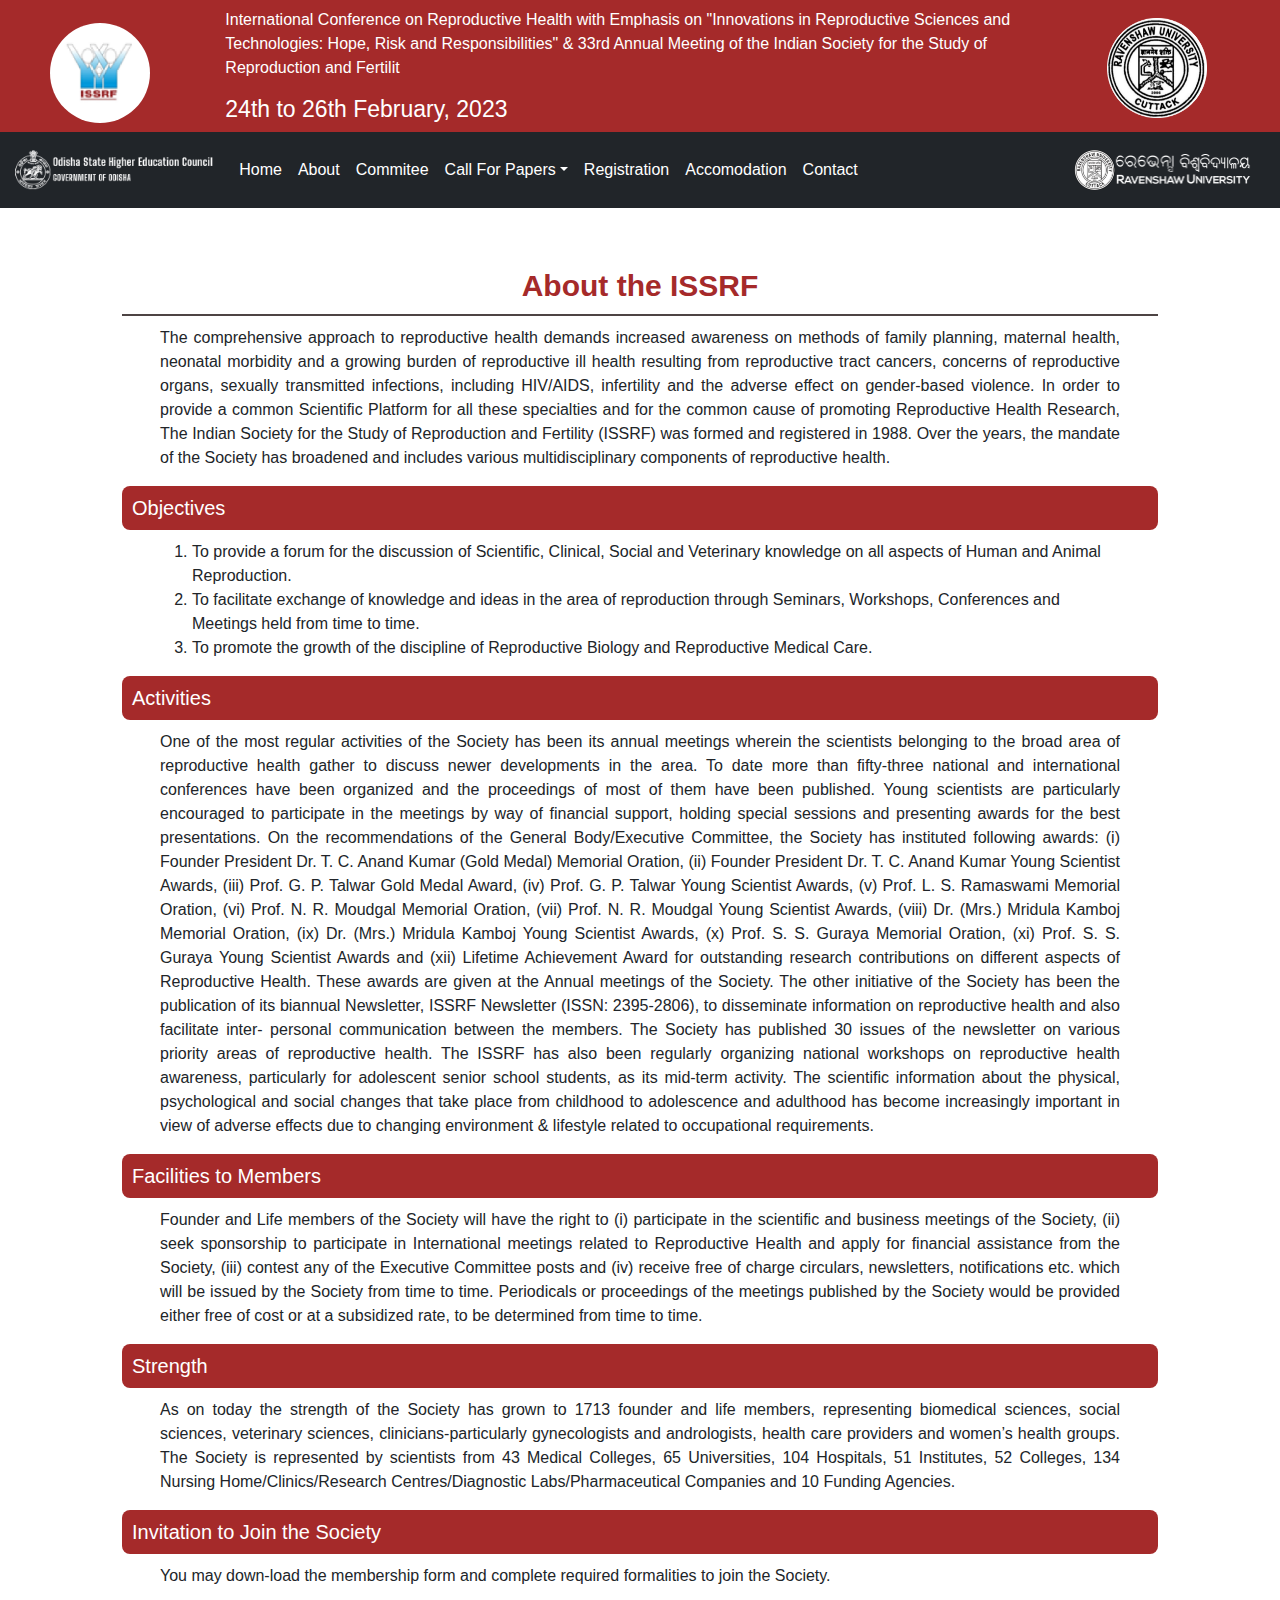
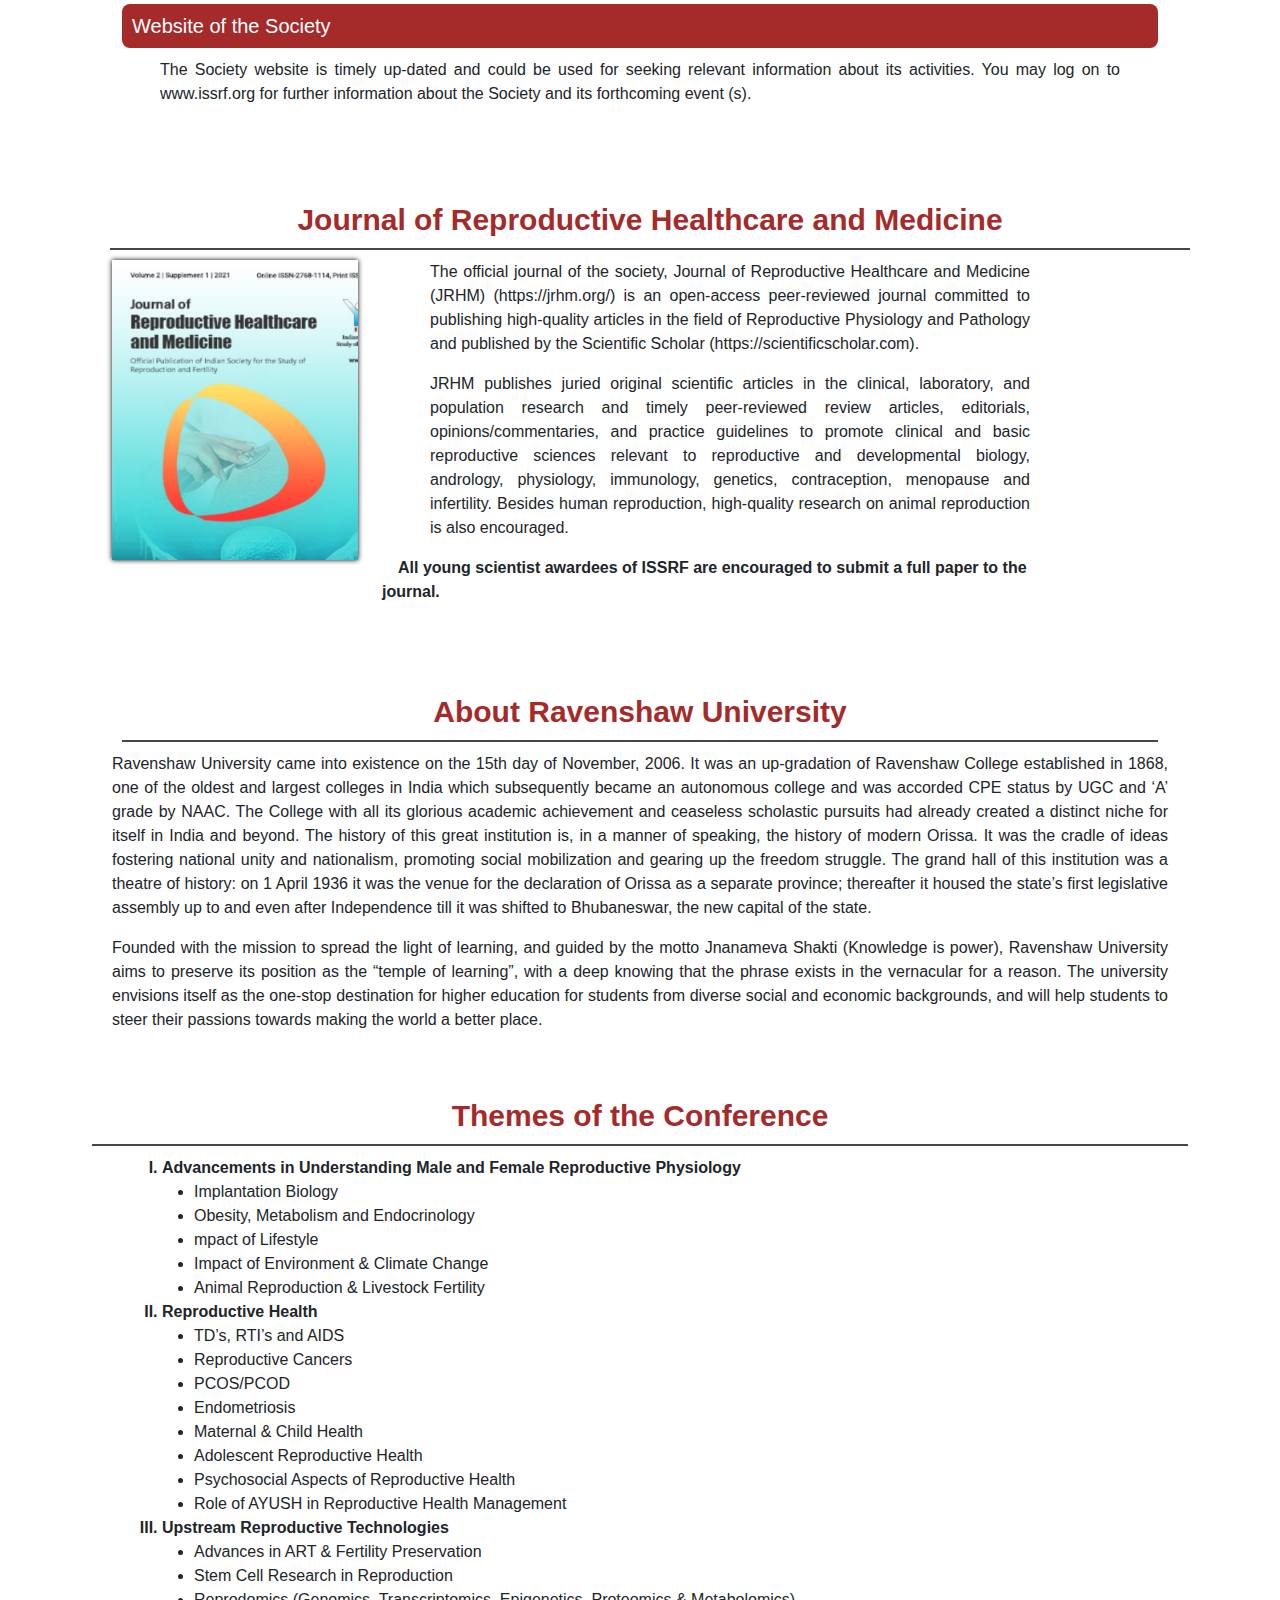
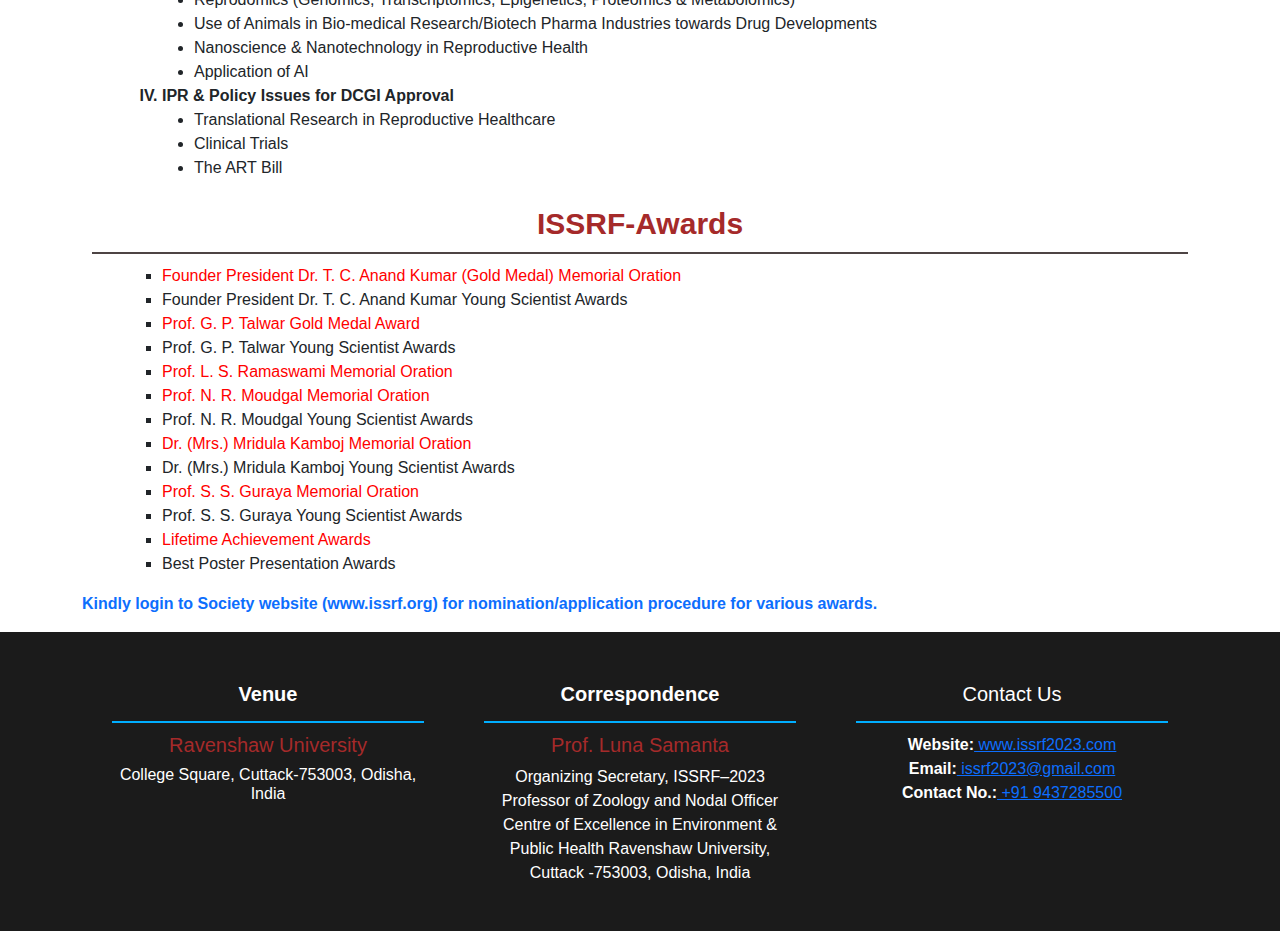
<file: About.html>
<!DOCTYPE html>
<html lang="en">

<head>
    <meta charset="UTF-8">
    <meta http-equiv="X-UA-Compatible" content="IE=edge">
    <meta name="viewport" content="width=device-width, initial-scale=1.0">
    <title>About</title>

    <link rel="icon" type="image/x-icon" href="LOGOT.ico">
    <link rel="stylesheet" href="style.css">
    <!-- Latest compiled and minified CSS -->
    <link href="https://cdn.jsdelivr.net/npm/bootstrap@5.2.1/dist/css/bootstrap.min.css" rel="stylesheet">

    <!-- Latest compiled JavaScript -->
    <script src="https://cdn.jsdelivr.net/npm/bootstrap@5.2.1/dist/js/bootstrap.bundle.min.js"></script>

    <style>
        h1 {
            text-align: center;
            color: brown;
            font-weight: bold;
            font-size: 30px;
            border-bottom: 2px solid rgb(77, 68, 68);
            margin: 10px;
            padding: 10px;
        }

        .about-issrf,
        .jrhm,
        .aboutRU {
            background-color: white;
            padding: 30px;
            margin-top: 10px;
        }

        h4 {
            background-color: brown;
            display: block;
            padding: 10px;
            border-radius: 8px;
            color: white;
            font-weight: 300;
            font-size: 20px;
            margin: 10px;

        }

        p {
            text-align: justify;
        }
    </style>
</head>

<body>
    <header>
        <!-- logo and objective -->

        <div class="container-fluid header pt-2">
            <div class="row">
                <div class="col-md-2" style="margin-top: 15px;padding-left: 50px;">
                    <a href="index.html"><img src="logo2.jpeg" alt="ISSRF-2023" width="100px" height="100px"
                            style="border-radius:50%"></a>
                </div>
                <div class="col-md-8">
                    <p style="text-align: left;">International Conference on
                        Reproductive Health with Emphasis on
                        "Innovations in Reproductive Sciences and Technologies:
                        Hope, Risk and Responsibilities"
                        &
                        33rd Annual Meeting of the Indian Society for the Study of
                        Reproduction and Fertilit</p>
                    <h3 style="text-align: left;font-size: 23px;">24th to 26th February, 2023
                    </h3>
                </div>
                <div class="col-md-2" style="margin-top: 10px;padding: 0 0 10px 40px;">
                    <a href="#"><img src="logo3.png" alt="Ravenshaw University Logo" width="100px" height="100px"></a>
                </div>
            </div>
        </div>
    </header>

    <!-- navbar for about section -->

    <!-- navigation bar -->

    <nav class="navbar navbar-expand-sm bg-dark navbar-dark sticky-top">
        <div class="container-fluid">
            <a href="#" class="navbar-brand "><img src="ll.png" alt="" width="100%" height="40px"></a>

            <button class="navbar-toggler" type="button" data-bs-toggle="collapse" data-bs-target="#collapsibleNavbar">
                <span class="navbar-toggler-icon"></span>
            </button>

            <div class="collapse navbar-collapse" id="collapsibleNavbar">
                <ul class="navbar-nav">
                    <li class="nav-item">
                        <a class="nav-link" href="index.html" style="color: white; font-weight:500">Home</a>
                    </li>
                    <li class="nav-item">
                        <a class="nav-link" href="About.html" target="_blank"
                            style="color: white; font-weight:500">About</a>
                    </li>
                    <li class="nav-item">
                        <a class="nav-link" href="index.html#commitee"
                            style="color: white; font-weight:500">Commitee</a>
                    </li>

                    <li class="nav-item dropdown">
                        <a class="nav-link dropdown-toggle" href="#" role="button" data-bs-toggle="dropdown"
                            style="color: white; font-weight:500">Call For Papers</a>
                        <ul class="dropdown-menu">
                            <li><a class="dropdown-item" href="index.html#abstract-submission"
                                    style="color: black; font-weight:500">Abstract Submission</a></li>
                            <li><a class="dropdown-item" href="index.html#Poster-Presentation"
                                    style="color: black; font-weight:500">Poster Presentation</a></li>
                        </ul>
                    </li>

                    <li class="nav-item">
                        <a class="nav-link" href="index.html#registration"
                            style="color: white; font-weight:500">Registration</a>
                    </li>
                    <li class="nav-item">
                        <a class="nav-link" href="accomodation.html" target="_blank"
                            style="color: white; font-weight:500">Accomodation</a>
                    </li>
                    <li class="nav-item">
                        <a class="nav-link" href="#contact" style="color: white; font-weight:500">Contact</a>
                    </li>
                </ul>
            </div>
            <a href="#" class="navbar-brand"><img src="logo_2a.png" alt="" width="100%" height="50px"></a>

        </div>
    </nav>
    <!-- full about section code starts here -->

    <div class="container">
        <div class="about-issrf container">
            <h1 class="text-center">About the ISSRF </h1>
            <p class="mx-md-5">The comprehensive approach to reproductive health demands increased awareness on methods
                of
                family planning, maternal health, neonatal morbidity and a growing burden of reproductive ill health
                resulting from reproductive tract cancers, concerns of reproductive organs, sexually transmitted
                infections, including HIV/AIDS, infertility and the adverse effect on gender-based violence. In order
                to provide a common Scientific Platform for all these specialties and for the common cause of
                promoting Reproductive Health Research, The Indian Society for the Study of Reproduction and
                Fertility (ISSRF) was formed and registered in 1988. Over the years, the mandate of the Society has
                broadened and includes various multidisciplinary components of reproductive health.
            </p>
            <h4 style="">Objectives</h4>
            <ol class="mx-md-5">
                <li>To provide a forum for the discussion of Scientific, Clinical, Social and Veterinary knowledge
                    on all aspects of Human and Animal Reproduction.
                </li>
                <li>To facilitate exchange of knowledge and ideas in the area of reproduction through Seminars,
                    Workshops, Conferences and Meetings held from time to time.
                </li>
                <li>To promote the growth of the discipline of Reproductive Biology and Reproductive Medical
                    Care.</li>
            </ol>

            <h4>Activities</h4>
            <p class="mx-md-5">One of the most regular activities of the Society has been its annual meetings wherein
                the scientists
                belonging to the broad area of reproductive health gather to discuss newer developments in the area.
                To date more than fifty-three national and international conferences have been organized and the
                proceedings of most of them have been published. Young scientists are particularly encouraged to
                participate in the meetings by way of financial support, holding special sessions and presenting awards
                for the best presentations. On the recommendations of the General Body/Executive Committee, the
                Society has instituted following awards: (i) Founder President Dr. T. C. Anand Kumar (Gold Medal)
                Memorial Oration, (ii) Founder President Dr. T. C. Anand Kumar Young Scientist Awards, (iii) Prof.
                G. P. Talwar Gold Medal Award, (iv) Prof. G. P. Talwar Young Scientist Awards, (v) Prof. L. S.
                Ramaswami Memorial Oration, (vi) Prof. N. R. Moudgal Memorial Oration, (vii) Prof. N. R.
                Moudgal Young Scientist Awards, (viii) Dr. (Mrs.) Mridula Kamboj Memorial Oration, (ix) Dr.
                (Mrs.) Mridula Kamboj Young Scientist Awards, (x) Prof. S. S. Guraya Memorial Oration, (xi) Prof.
                S. S. Guraya Young Scientist Awards and (xii) Lifetime Achievement Award for outstanding research
                contributions on different aspects of Reproductive Health. These awards are given at the Annual
                meetings of the Society. The other initiative of the Society has been the publication of its biannual
                Newsletter, ISSRF Newsletter (ISSN: 2395-2806), to disseminate information on reproductive health
                and also facilitate inter- personal communication between the members. The Society has published 30
                issues of the newsletter on various priority areas of reproductive health. The ISSRF has also been
                regularly organizing national workshops on reproductive health awareness, particularly for adolescent
                senior school students, as its mid-term activity. The scientific information about the physical,
                psychological and social changes that take place from childhood to adolescence and adulthood has
                become increasingly important in view of adverse effects due to changing environment & lifestyle
                related to occupational requirements. </p>

            <h4>Facilities to Members</h4>
            <p class="mx-md-5">Founder and Life members of the Society will have the right to (i) participate in the
                scientific and
                business meetings of the Society, (ii) seek sponsorship to participate in International meetings related
                to
                Reproductive Health and apply for financial assistance from the Society, (iii) contest any of the
                Executive Committee posts and (iv) receive free of charge circulars, newsletters, notifications etc.
                which will be issued by the Society from time to time. Periodicals or proceedings of the meetings
                published by the Society would be provided either free of cost or at a subsidized rate, to be determined
                from time to time.
            </p>
            <h4>Strength</h4>
            <p class="mx-md-5">As on today the strength of the Society has grown to 1713 founder and life members,
                representing
                biomedical sciences, social sciences, veterinary sciences, clinicians-particularly gynecologists and
                andrologists, health care providers and women’s health groups. The Society is represented by scientists
                from 43 Medical Colleges, 65 Universities, 104 Hospitals, 51 Institutes, 52 Colleges, 134 Nursing
                Home/Clinics/Research Centres/Diagnostic Labs/Pharmaceutical Companies and 10 Funding
                Agencies. </p>
            <h4>Invitation to Join the Society</h4>
            <p class="mx-md-5">You may down-load the membership form and complete required formalities to join the
                Society.
            </p>
            <h4>Website of the Society</h4>
            <p class="mx-md-5">The Society website is timely up-dated and could be used for seeking relevant information
                about its
                activities. You may log on to www.issrf.org for further information about the Society and its
                forthcoming
                event (s).
            </p>
        </div>

        <div class="jrhm">
            <div class="row">
                <h1>Journal of Reproductive Healthcare and Medicine </h1>
                <div class="col-md-3">
                    <img src="5.jpg" alt="book" height="300px" width="100%" style="box-shadow:0 0 5px black;">
                </div>
                <div class="col-md-8">
                    <p class="mx-md-5">The official journal of the society, Journal of Reproductive Healthcare and
                        Medicine
                        (JRHM) (https://jrhm.org/) is an open-access peer-reviewed journal committed to
                        publishing high-quality articles in the field of Reproductive Physiology and Pathology
                        and published by the Scientific Scholar (https://scientificscholar.com). </p>
                    <p class="mx-md-5">JRHM publishes juried original scientific articles in the clinical, laboratory,
                        and
                        population research and timely peer-reviewed review articles, editorials,
                        opinions/commentaries, and practice guidelines to promote clinical and basic
                        reproductive sciences relevant to reproductive and developmental biology, andrology,
                        physiology, immunology, genetics, contraception, menopause and infertility. Besides
                        human reproduction, high-quality research on animal reproduction is also encouraged. </p>

                    <b class="mx-md-3">All young scientist awardees of ISSRF are encouraged to submit a full paper to
                        the journal.
                    </b>
                </div>
            </div>
        </div>

        <div class="aboutRU">
            <h1>About Ravenshaw University </h1>
            <p>Ravenshaw University came into existence on the 15th day of November, 2006. It was an up-gradation of
                Ravenshaw
                College established in 1868, one of the oldest and largest colleges in India which subsequently became
                an autonomous
                college and was accorded CPE status by UGC and ‘A’ grade by NAAC. The College with all its glorious
                academic
                achievement and ceaseless scholastic pursuits had already created a distinct niche for itself in India
                and beyond. The
                history of this great institution is, in a manner of speaking, the history of modern Orissa. It was the
                cradle of ideas fostering
                national unity and nationalism, promoting social mobilization and gearing up the freedom struggle. The
                grand hall of this
                institution was a theatre of history: on 1 April 1936 it was the venue for the declaration of Orissa as
                a separate province;
                thereafter it housed the state’s first legislative assembly up to and even after Independence till it
                was shifted to
                Bhubaneswar, the new capital of the state. </p>
            <p>Founded with the mission to spread the light of learning, and guided by the motto Jnanameva Shakti
                (Knowledge is
                power), Ravenshaw University aims to preserve its position as the “temple of learning”, with a deep
                knowing that the
                phrase exists in the vernacular for a reason. The university envisions itself as the one-stop
                destination for higher education
                for students from diverse social and economic backgrounds, and will help students to steer their
                passions towards making
                the world a better place.</p>
        </div>
        <div class="conference">
            <h1>Themes of the Conference
            </h1>
            <ol type="I" class="mx-md-5">
                <li style="font-weight: bold;">Advancements in Understanding Male and Female Reproductive Physiology
                </li>
                <ul style="list-style-type:disc">
                    <li>Implantation Biology
                    </li>
                    <li>Obesity, Metabolism and Endocrinology</li>
                    <li>mpact of Lifestyle
                    </li>
                    <li> Impact of Environment & Climate Change</li>
                    <li> Animal Reproduction & Livestock Fertility
                    </li>
                </ul>
                <li style="font-weight: bold;">Reproductive Health</li>
                <ul style="list-style-type:disc">
                    <li>TD’s, RTI’s and AIDS</li>
                    <li>Reproductive Cancers
                    </li>
                    <li>PCOS/PCOD
                    </li>
                    <li> Endometriosis </li>
                    <li>Maternal & Child Health
                    </li>
                    <li>Adolescent Reproductive Health </li>
                    <li>Psychosocial Aspects of Reproductive Health</li>
                    <li> Role of AYUSH in Reproductive Health Management
                    </li>
                </ul>
                <li style="font-weight: bold;">Upstream Reproductive Technologies</li>
                <ul style="list-style-type:disc">
                    <li>Advances in ART & Fertility Preservation </li>
                    <li>Stem Cell Research in Reproduction
                    </li>
                    <li>Reprodomics (Genomics, Transcriptomics, Epigenetics, Proteomics
                        & Metabolomics)
                    </li>
                    <li>Use of Animals in Bio-medical Research/Biotech Pharma Industries
                        towards Drug Developments </li>
                    <li>Nanoscience & Nanotechnology in Reproductive Health </li>
                    <li>Application of AI
                    </li>
                </ul>
                <li style="font-weight: bold;">IPR & Policy Issues for DCGI Approval </li>
                <ul style="list-style-type:disc">
                    <li>Translational Research in Reproductive Healthcare </li>
                    <li> Clinical Trials
                    </li>
                    <li>The ART Bill </li>
                </ul>
            </ol>
        </div>

        <div class="awards">
            <h1>ISSRF-Awards</h1>
            <ul style="list-style-type:square ;" class="mx-md-5">
                <li><span style="color: red;">Founder President Dr. T. C. Anand Kumar (Gold Medal) Memorial
                        Oration</span></li>
                <li>Founder President Dr. T. C. Anand Kumar Young Scientist Awards
                </li>
                <li><span style="color: red;">Prof. G. P. Talwar Gold Medal Award</span>
                </li>
                <li> Prof. G. P. Talwar Young Scientist Awards </li>
                <li><span style="color: red;">Prof. L. S. Ramaswami Memorial Oration</span></li>
                <li><span style="color: red;">Prof. N. R. Moudgal Memorial Oration</span></li>
                <li>Prof. N. R. Moudgal Young Scientist Awards
                </li>
                <li><span style="color: red;"> Dr. (Mrs.) Mridula Kamboj Memorial Oration
                    </span></li>
                <li>Dr. (Mrs.) Mridula Kamboj Young Scientist Awards
                </li>
                <li><span style="color: red;">Prof. S. S. Guraya Memorial Oration
                    </span></li>
                <li>Prof. S. S. Guraya Young Scientist Awards </li>
                <li><span style="color: red;">Lifetime Achievement Awards
                    </span></li>
                <li> Best Poster Presentation Awards </li>

            </ul>
            <p class="text-primary" style="font-weight: bold;">Kindly login to Society website (www.issrf.org) for
                nomination/application
                procedure for various awards. </p>
        </div>
    </div>


    <!-- footer section starts here -->
    <footer style="background-color: rgba(0, 0, 0, 0.895);margin-top: 15px;" id="contact">
        <div class="container footer">
            <div class="divide">
                <h4
                    style=" background:none;border-radius: 0px; font-weight: bold;padding-bottom:15px ;width:100%;color: white; border-bottom: 2px solid rgb(0, 174, 255);margin-left: 0px;">
                    Venue</h4>
                <h5 style="color: brown;">Ravenshaw University
                </h5>
                <h6 style="color: white; font-size: 16px;">College Square, Cuttack-753003, Odisha, India </h6>
            </div>
            <div class="divide">
                <h4
                    style="font-weight: bold;padding-bottom:15px ;background:none;border-radius: 0px; color: white; border-bottom: 2px solid rgb(0, 174, 255);width:100%;margin-left: 0px;">
                    Correspondence </h4>
                <h5 style="color: brown;">Prof. Luna Samanta</h5>
                <p style="color: white;font-size: 16px;text-align: center;">Organizing Secretary, ISSRF–2023
                    Professor of Zoology and Nodal Officer
                    Centre of Excellence in Environment & Public Health
                    Ravenshaw University, Cuttack -753003, Odisha, India
                </p>
            </div>
            <div class="divide">
                <div class="contact-details">
                    <h4 class
                        style="background:none;border-radius: 0px;color: white; border-bottom: 2px solid rgb(0, 174, 255);padding-bottom:15px ;width:100%;margin-left: 0px;">
                        Contact Us</h4>
                    <p style="text-align: center;">
                        <b style="color:white">Website:</b><a href="#"> www.issrf2023.com</a><br>
                        <b style="color:white">Email:</b><a href="#"> issrf2023@gmail.com</a><br>
                        <b style="color:white">Contact No.:</b><a href="#"> +91 9437285500</a><br>
                    </p>
                </div>
            </div>
        </div>
    </footer>


</body>

</html>
</file>
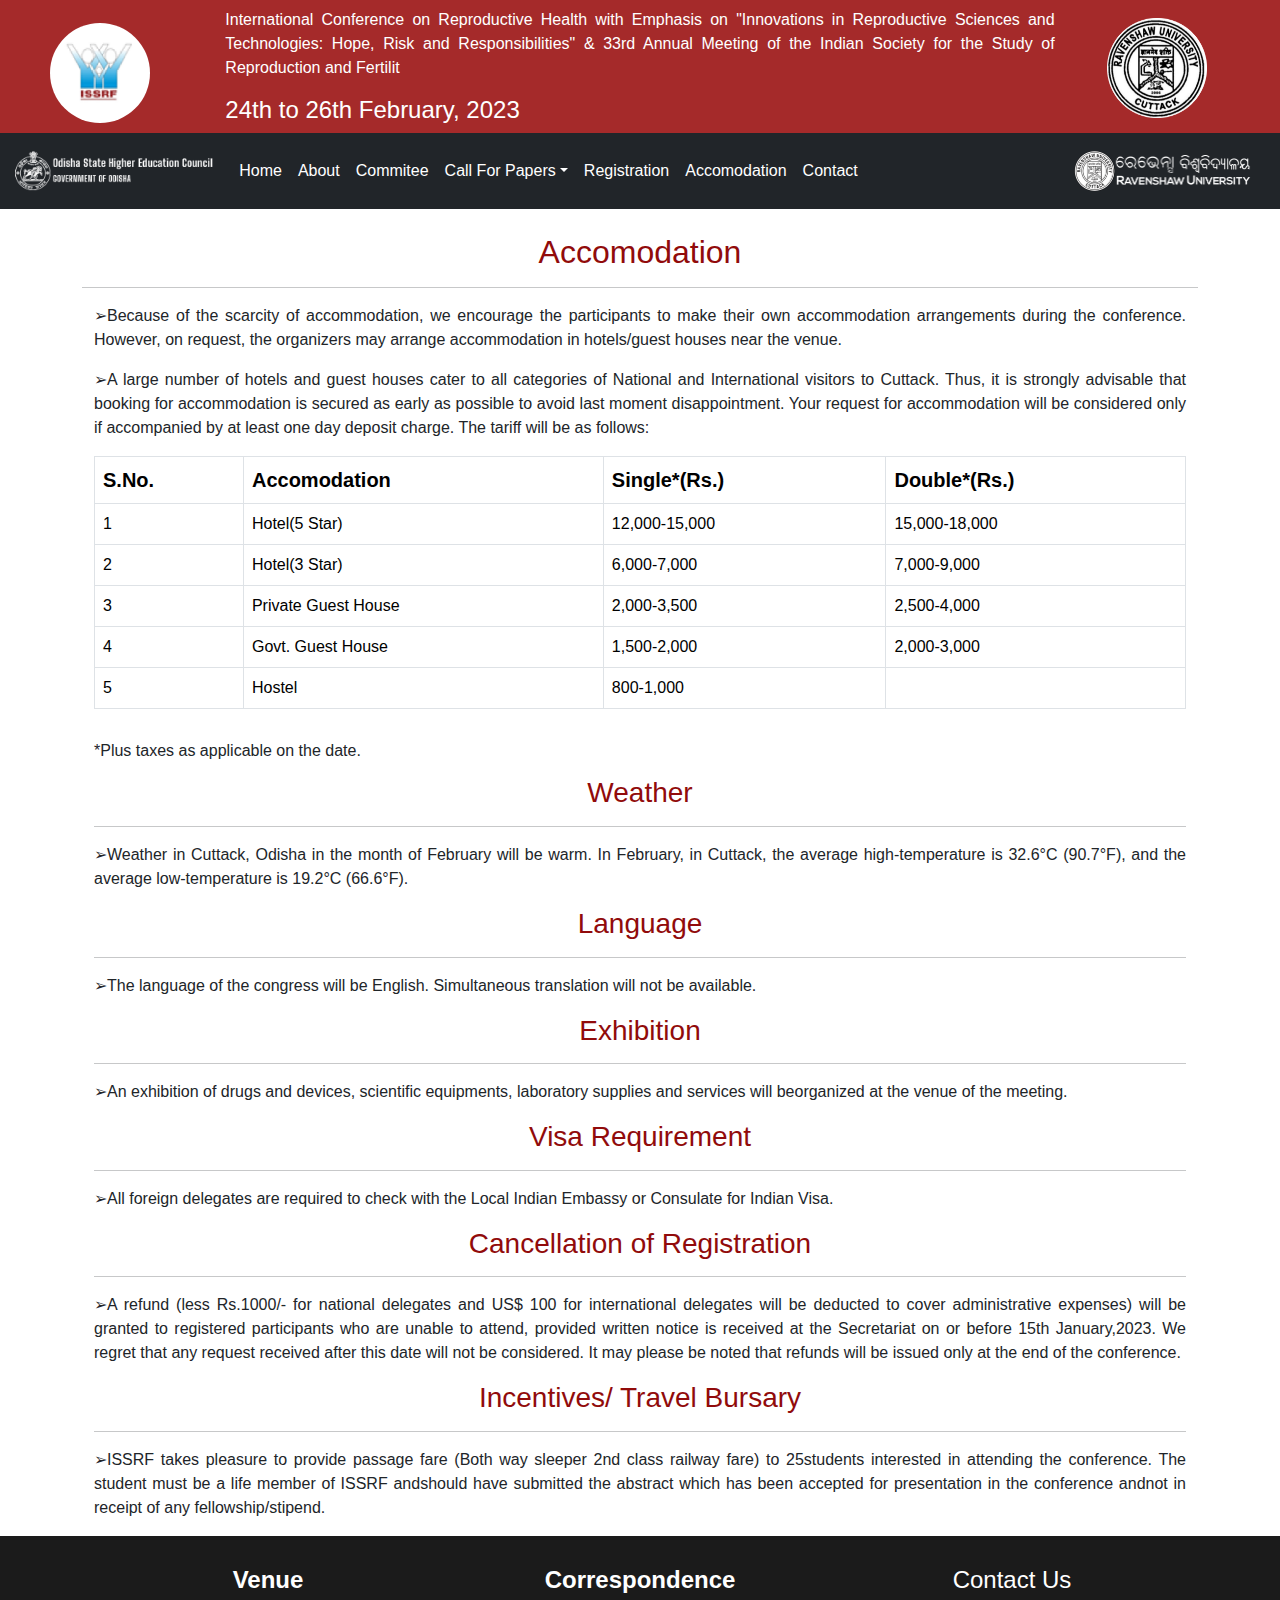
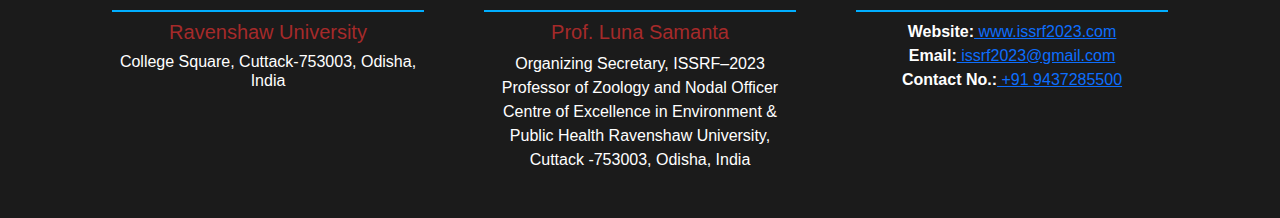
<file: accomodation.html>
<!DOCTYPE html>
<html lang="en">

<head>
  <meta charset="UTF-8">
  <meta http-equiv="X-UA-Compatible" content="IE=edge">
  <meta name="viewport" content="width=device-width, initial-scale=1.0">
  <title>Accommodation</title>
  <link rel="icon" type="image/x-icon" href="LOGOT.ico">
  <link rel="stylesheet" href="style.css">
  <!-- Latest compiled and minified CSS -->
  <link href="https://cdn.jsdelivr.net/npm/bootstrap@5.2.1/dist/css/bootstrap.min.css" rel="stylesheet">

  <!-- Latest compiled JavaScript -->
  <script src="https://cdn.jsdelivr.net/npm/bootstrap@5.2.1/dist/js/bootstrap.bundle.min.js"></script>
  <style>
    h3 {
      text-align: center;
      color: rgb(145, 11, 11);
      font-family: Verdana, Geneva, Tahoma, sans-serif;
    }

    p {
      text-align: justify;
    }
  </style>

</head>

<body>
  <header>
    <!-- logo and objective -->

    <div class="container-fluid header pt-2">
      <div class="row">
        <div class="col-md-2" style="margin-top: 15px;padding-left: 50px;">
          <a href="index.html"><img src="logo2.jpeg" alt="ISSRF-2023" width="100px" height="100px"
              style="border-radius:50%"></a>
        </div>
        <div class="col-md-8" style="text-align: left;">
          <p>International Conference on
            Reproductive Health with Emphasis on
            "Innovations in Reproductive Sciences and Technologies:
            Hope, Risk and Responsibilities"
            &
            33rd Annual Meeting of the Indian Society for the Study of
            Reproduction and Fertilit</p>
          <h4>24th to 26th February, 2023
          </h4>
        </div>
        <div class="col-md-2" style="margin-top: 10px;padding: 0 0 10px 40px;">
          <a href="#"><img src="logo3.png" alt="Ravenshaw University Logo" width="100px" height="100px"></a>
        </div>
      </div>
    </div>
  </header>

  <!-- navigation bar -->

  <nav class="navbar navbar-expand-sm bg-dark navbar-dark sticky-top">
    <div class="container-fluid">
      <a href="#" class="navbar-brand "><img src="ll.png" alt="" width="100%" height="40px"></a>

      <button class="navbar-toggler" type="button" data-bs-toggle="collapse" data-bs-target="#collapsibleNavbar">
        <span class="navbar-toggler-icon"></span>
      </button>

      <div class="collapse navbar-collapse" id="collapsibleNavbar">
        <ul class="navbar-nav">
          <li class="nav-item">
            <a class="nav-link" href="index.html" style="color: white; font-weight:500">Home</a>
          </li>
          <li class="nav-item">
            <a class="nav-link" href="About.html" target="_blank" style="color: white; font-weight:500">About</a>
          </li>
          <li class="nav-item">
            <a class="nav-link" href="index.html#commitee" style="color: white; font-weight:500">Commitee</a>
          </li>

          <li class="nav-item dropdown">
            <a class="nav-link dropdown-toggle" href="#" role="button" data-bs-toggle="dropdown"
              style="color: white; font-weight:500">Call For Papers</a>
            <ul class="dropdown-menu">
              <li><a class="dropdown-item" href="index.html#abstract-submission"
                  style="color: black; font-weight:500">Abstract Submission</a></li>
              <li><a class="dropdown-item" href="index.html#Poster-Presentation"
                  style="color: black; font-weight:500">Poster Presentation</a></li>
            </ul>
          </li>

          <li class="nav-item">
            <a class="nav-link" href="index.html#registration" style="color: white; font-weight:500">Registration</a>
          </li>
          <li class="nav-item">
            <a class="nav-link" target="_blank" href="accomodation.html"
              style="color: white; font-weight:500">Accomodation</a>
          </li>
          <li class="nav-item">
            <a class="nav-link" href="#contact" style="color: white; font-weight:500">Contact</a>
          </li>
        </ul>
      </div>
      <a href="#" class="navbar-brand"><img src="logo_2a.png" alt="" width="100%" height="50px"></a>

    </div>
  </nav>



  <div class="container mt-4">
    <h2 style="text-align: center;color: rgb(145, 11, 11);font-family: Verdana, Geneva, Tahoma, sans-serif;">
      Accomodation</h2>
    <hr>

    <div class="container-fluid">
      <p>&#10146;Because of the scarcity of accommodation, we encourage the participants to make their own
        accommodation arrangements during the conference. However, on request, the organizers may
        arrange accommodation in hotels/guest houses near the venue. </p>
      <p>&#10146;A large number of hotels and guest houses cater to all categories of National and International
        visitors to Cuttack. Thus, it is strongly advisable that booking for accommodation is secured as
        early as possible to avoid last moment disappointment. Your request for accommodation will be
        considered only if accompanied by at least one day deposit charge. The tariff will be as follows:
      </p>
    </div>
    <div class="container-fluid">
      <div class="table-responsive">
        <table class="table table-bordered">
          <thead class="table-head" style="font-size:20px">
            <tr>
              <th>S.No.</th>
              <th>Accomodation</th>
              <th>Single*(Rs.)</th>
              <th>Double*(Rs.)</th>
            </tr>
          </thead>
          <tbody>
            <tr>
              <td data-lable="Subject"><Span>1</Span></td>
              <td data-lable="Semester">Hotel(5 Star)</td>
              <td data-lable="Year">12,000-15,000</td>
              <td data-lable="Paper Code">15,000-18,000</td>
            </tr>
            <tr>
              <td data-lable="Subject"><Span>2</Span></td>
              <td data-lable="Semester">Hotel(3 Star)</td>
              <td data-lable="Year">6,000-7,000</td>
              <td data-lable="Paper Code">7,000-9,000</td>
            </tr>
            <tr>
              <td data-lable="Subject"><Span>3</Span></td>
              <td data-lable="Semester">Private Guest House</td>
              <td data-lable="Year">2,000-3,500</td>
              <td data-lable="Paper Code">2,500-4,000</td>
            </tr>
            <tr>
              <td data-lable="Subject"><Span>4</Span></td>
              <td data-lable="Semester">Govt. Guest House</td>
              <td data-lable="Year">1,500-2,000</td>
              <td data-lable="Paper Code">2,000-3,000</td>
            </tr>
            <tr>
              <td data-lable="Subject"><Span>5</Span></td>
              <td data-lable="Semester">Hostel</td>
              <td data-lable="Year">800-1,000</td>
              <td data-lable="Paper Code"></td>
            </tr>
          </tbody>
        </table>
        <div class="head-animate-02">
        </div>
      </div>
      <h4 class="my-3" style="font-size: 16px;">*Plus taxes as applicable on the date.</h2>
    </div>

    <!-- sub section started -->
    <div class="container-fluid">
      <h3>Weather</h3>
      <hr>
      <p>&#10146;Weather in Cuttack, Odisha in the month of February will be warm. In February, in Cuttack, the
        average high-temperature is 32.6°C (90.7°F), and the average low-temperature is 19.2°C (66.6°F).</p>
      </p>
      <h3>Language</h3>
      <hr>
      <p>&#10146;The language of the congress will be English. Simultaneous translation will not be available.</p>
      <h3>Exhibition</h3>
      <hr>
      <p>&#10146;An exhibition of drugs and devices, scientific equipments, laboratory supplies and services will
        beorganized at the venue of the meeting.</p>
      <h3>Visa Requirement</h3>
      <hr>
      <p>&#10146;All foreign delegates are required to check with the Local Indian Embassy or Consulate for
        Indian
        Visa.</p>
      <h3>Cancellation of Registration</h3>
      <hr>
      <p>&#10146;A refund (less Rs.1000/- for national delegates and US$ 100 for international delegates will
        be
        deducted to cover administrative expenses) will be granted to registered participants who are unable
        to
        attend, provided written notice is received at the Secretariat on or before 15th January,2023. We
        regret
        that
        any request received after this date will not be considered. It may please be noted that refunds will
        be
        issued only at the end of the conference.</p>

      <h3>Incentives/ Travel Bursary</h3>
      <hr>
      <p>&#10146;ISSRF takes pleasure to provide passage fare (Both way sleeper 2nd class railway fare) to
        25students
        interested in attending the conference. The student must be a life member of ISSRF andshould have
        submitted
        the abstract which has been accepted for presentation in the conference andnot in receipt of any
        fellowship/stipend.</p>
    </div>
  </div>

  <!-- footer section starts here -->
  <footer style="background-color: rgba(0, 0, 0, 0.895);margin-top: 15px;" id="contact">
    <div class="container footer">
      <div class="divide">
        <h4 style="font-weight: bold;padding-bottom:15px ;color: white; border-bottom: 2px solid rgb(0, 174, 255);">
          Venue</h4>
        <h5 style="color: brown;">Ravenshaw University
        </h5>
        <h6 style="color: white; font-size: 16px;text-align: center;">College Square, Cuttack-753003, Odisha, India
        </h6>
      </div>
      <div class="divide">
        <h4 style="font-weight: bold;padding-bottom:15px ; color: white; border-bottom: 2px solid rgb(0, 174, 255);">
          Correspondence </h4>
        <h5 style="color: brown;">Prof. Luna Samanta</h5>
        <p style="color: white;font-size: 16px;text-align: center;">Organizing Secretary, ISSRF–2023
          Professor of Zoology and Nodal Officer
          Centre of Excellence in Environment & Public Health
          Ravenshaw University, Cuttack -753003, Odisha, India
        </p>
      </div>
      <div class="divide">
        <div class="contact-details">
          <h4 class style="color: white; border-bottom: 2px solid rgb(0, 174, 255);padding-bottom:15px ;">
            Contact Us</h4>
          <p style="text-align: center;">
            <b style="color:white">Website:</b><a href="#"> www.issrf2023.com</a><br>
            <b style="color:white">Email:</b><a href="#"> issrf2023@gmail.com</a><br>
            <b style="color:white">Contact No.:</b><a href="#"> +91 9437285500</a><br>
          </p>
        </div>
      </div>
    </div>
  </footer>
</body>

</html>
</file>
<file: style.css>
* {
    margin: 0;
    padding: 0;
    font-family: Arial, Helvetica, sans-serif;

}

html {
    scroll-behavior: smooth;
}

.header {
    background-color: brown;
    color: white;
    font-size: 16px;
    font-weight: 500;
}

.corousal {
    margin: 0px;
    background-size: cover;
}

.vicecp .scroll,
.scroll,
.mcp {
    border: 1px solid brown;
    box-shadow: 0 0 10px black;
}

.scroll,
.mcp {
    padding: 20px;
    margin: 10px;
}

.pics {
    display: flex;
    align-items: center;
    justify-content: center;
}

.item {
    flex: 33.33%;
}

.cont {
    display: flex;


}

.cont .card {
    margin: 10px;
    padding: 10px;
    width: 100%;
    border: none;
    text-align: center;
}

.cont .card .pro {
    padding: 10px;
    border: 2px solid brown;
    box-shadow: 0 0 5px black;
    border-radius: 10px;
}

.footer {
    display: flex;
}

@media screen and (max-width:425px) {

    .scroll,
    .mcp {
        overflow-y: scroll;
        height: 200px;
        border: 2px solid brown;
        box-shadow: 0 0 20px black;
        border-radius: 10px;

    }

    .pics,
    .cont,
    .footer {
        display: block;

    }

    .spc {
        display: none;
    }

}

@media screen and (min-width:425px and max-width:768px) {
    .vicecp {
        margin-top: 100px;
    }
}

@media screen and (min-width:768px) {
    .r-spc {
        margin-right: 150px;
    }
}


/* janmenjay table codes */
.table-container {
    margin: 50px auto;
    width: 98%;
    height: 400px;
    overflow: hidden;
    overflow-y: scroll;
    border: 1px solid transparent;
    border-width: 1px;
    border-color: black;

}

.table-row {
    display: table;
    width: 100%;
    margin-bottom: 10px;
    margin-right: 10px;
    font-family: sans-serif;
    background: transparent;
    padding: 12px 0;
    color: black;
    border: 1px solid transparent;
    border-width: 1px;
    border-color: black;
    font-size: 16px;
    box-shadow: 0 1px 4px 0 rgba(0, 0, 50, 0.3);

}

.table-data {
    display: table-cell;
    width: 30%;
    text-align: center;
    padding: 4px 0;
    border-right: 1px solid #d6d4d4;
    vertical-align: middle;

}

.table-head {
    background: brown;
    box-shadow: none;
    color: #fff;
    font-weight: 600;
}

.table-head .table-data {
    border-right: none;
}

.last-cell {
    border-right: none;
}

.first-cell {
    text-align: left;
    padding-left: 10px;
}

.card1 {
    flex: 70%;
}

.divide {
    flex: 33.33%;
    text-align: center;
    padding: 30px;
}
</file>
